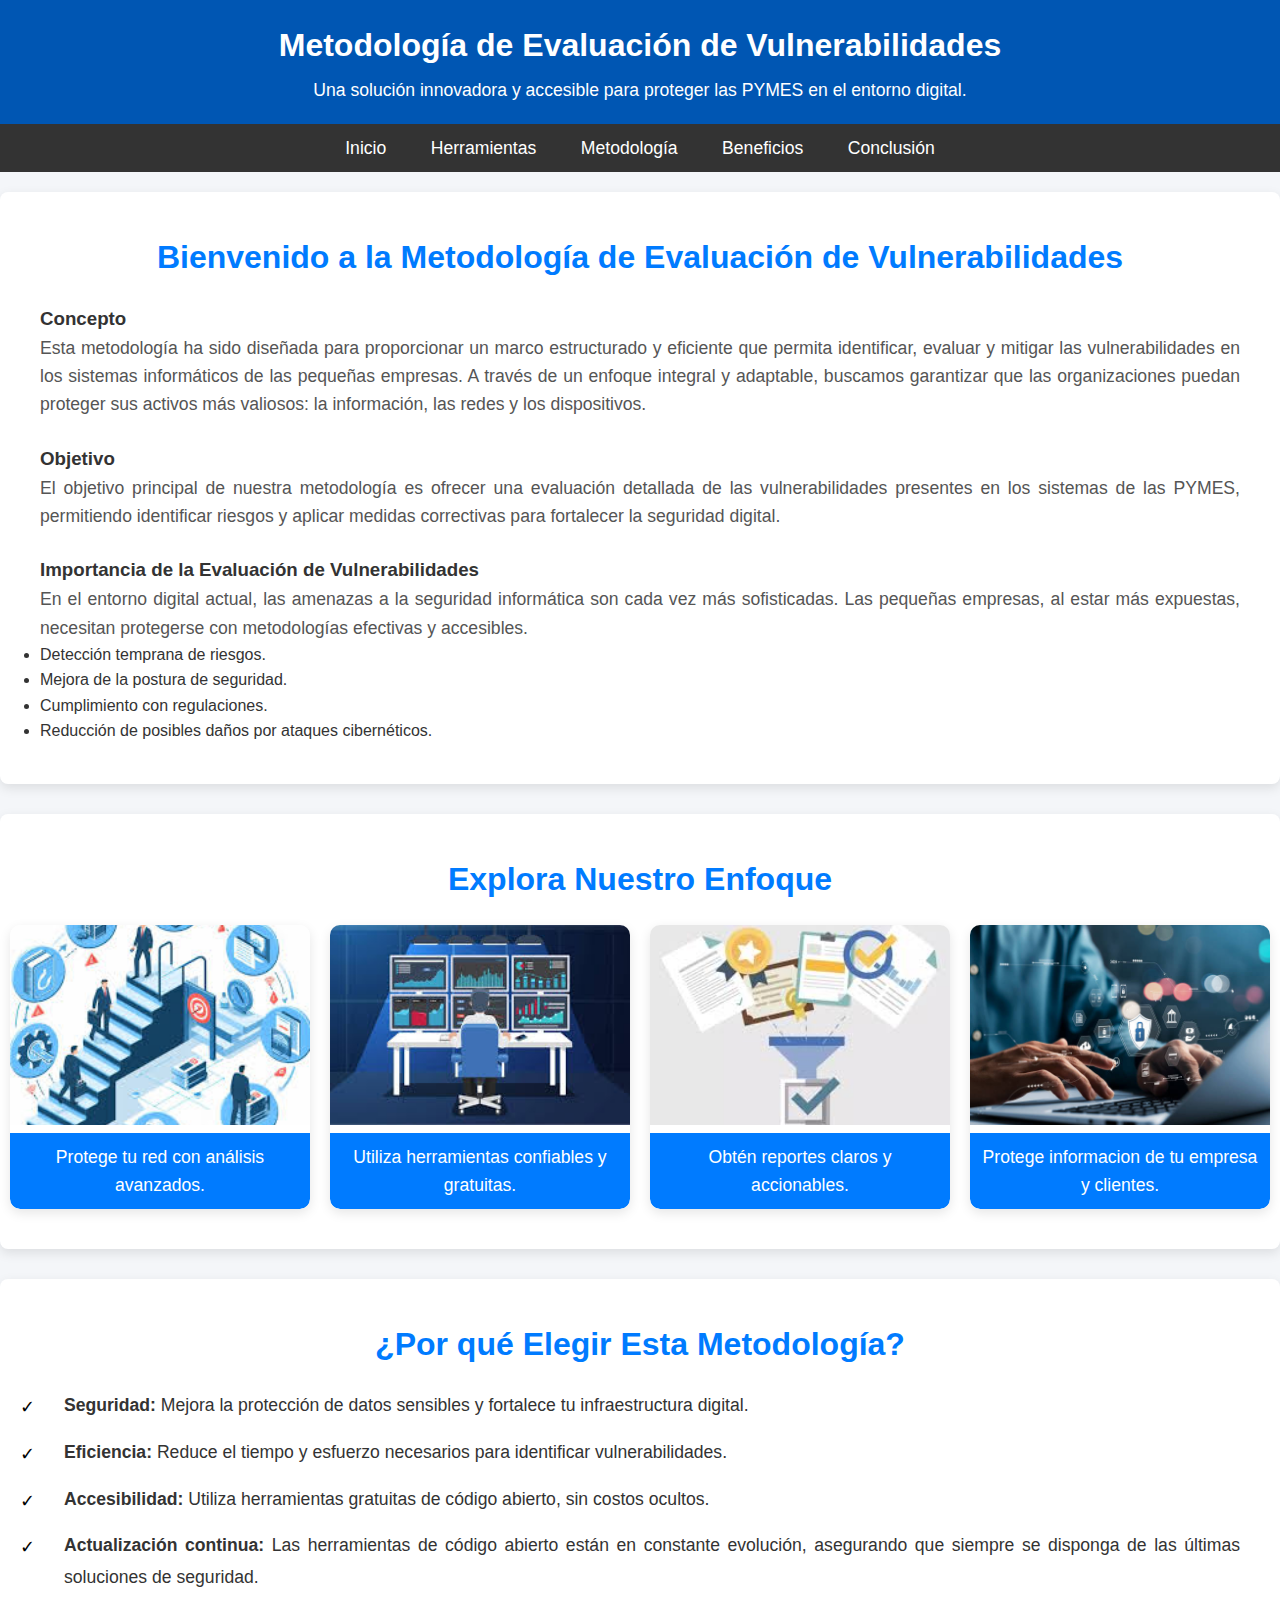
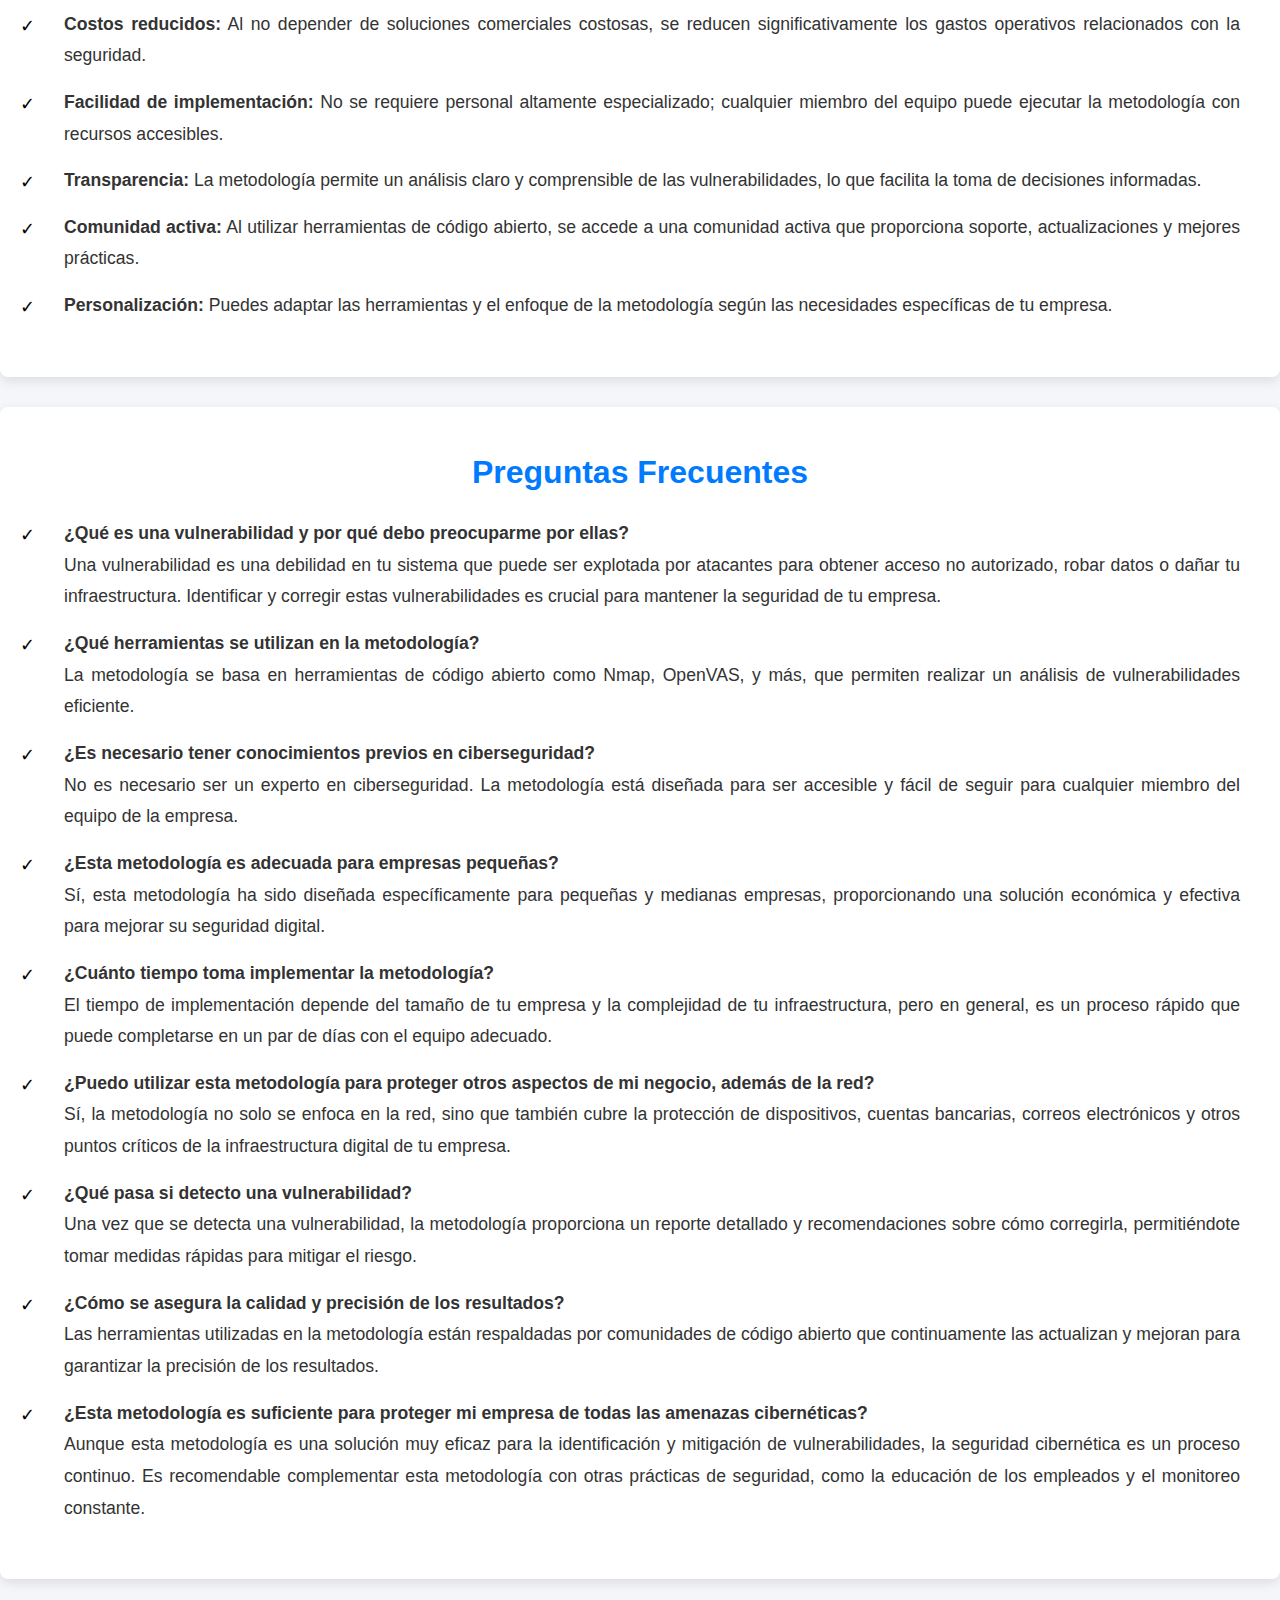
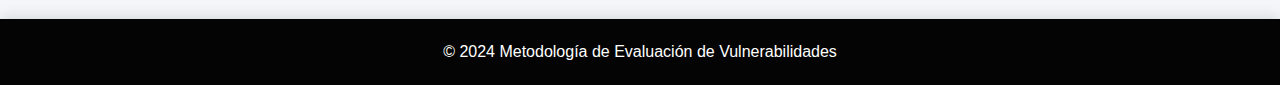
<file: index.html>
<!DOCTYPE html>
<html lang="es">
<head>
    <meta charset="UTF-8">
    <meta name="viewport" content="width=device-width, initial-scale=1.0">
    <meta name="description" content="Metodología profesional para la evaluación de vulnerabilidades en PYMES">
    <meta name="keywords" content="ciberseguridad, vulnerabilidades, PYMES, herramientas de código abierto, seguridad informática">
    <title>Inicio - Metodología de Evaluación</title>
    <link rel="stylesheet" href="estilos/indice.css">
</head>
<body>
    <header>
        <div class="container">
            <h1>Metodología de Evaluación de Vulnerabilidades</h1>
            <p>Una solución innovadora y accesible para proteger las PYMES en el entorno digital.</p>
        </div>
    </header>

    <nav>
        <ul>
            <li><a href="index.html">Inicio</a></li>
            <li><a href="herramientas.html">Herramientas</a></li>
            <li><a href="metodologiaa.html">Metodología</a></li>
            <li><a href="beneficios.html">Beneficios</a></li>
            <li><a href="conclusion.html">Conclusión</a></li>
        </ul>
    </nav>

    <main>
        <!-- Sección de Bienvenida -->
        <section class="bienvenida">
            <h2>Bienvenido a la Metodología de Evaluación de Vulnerabilidades</h2>

            <h3>Concepto</h3>
            <p>Esta metodología ha sido diseñada para proporcionar un marco estructurado y eficiente que permita identificar, 
            evaluar y mitigar las vulnerabilidades en los sistemas informáticos de las pequeñas empresas. 
            A través de un enfoque integral y adaptable, buscamos garantizar que las organizaciones puedan proteger sus 
            activos más valiosos: la información, las redes y los dispositivos.</p>
            <br>
            <h3>Objetivo</h3>
            <p>El objetivo principal de nuestra metodología es ofrecer una evaluación detallada de las 
            vulnerabilidades presentes en los sistemas de las PYMES, permitiendo identificar riesgos y 
            aplicar medidas correctivas para fortalecer la seguridad digital.</p>
            </div>
            <br>
            <h3>Importancia de la Evaluación de Vulnerabilidades</h3>
            <p>En el entorno digital actual, las amenazas a la seguridad informática son cada vez más sofisticadas. 
            Las pequeñas empresas, al estar más expuestas, necesitan protegerse con metodologías efectivas y accesibles.</p>
                <li>Detección temprana de riesgos.</li>
                <li>Mejora de la postura de seguridad.</li>
                <li>Cumplimiento con regulaciones.</li>
                <li>Reducción de posibles daños por ataques cibernéticos.</li>
            </div>
        </section>

        <!-- Sección de Carrusel de Imágenes -->
        <section class="carrusel">
            <h2>Explora Nuestro Enfoque</h2>
            <div class="slider">
                <div class="slide">
                    <img src="img/evaluacion.jpeg" alt="Evaluación de Seguridad">
                    <p>Protege tu red con análisis avanzados.</p>
                </div>
                <div class="slide">
                    <img src="img/herramientas.jpeg" alt="Herramientas de Código Abierto">
                    <p>Utiliza herramientas confiables y gratuitas.</p>
                </div>
                <div class="slide">
                    <img src="img/resultados.jpeg" alt="Resultados Detallados">
                    <p>Obtén reportes claros y accionables.</p>
                </div>
                <div class="slide">
                    <img src="img/cifrado.jpeg" alt="Resultados Detallados">
                    <p>Protege informacion de tu empresa y clientes.</p>
                </div>
            </div>
        </section>

        <!-- Sección de Ventajas -->
        <section class="ventajas">
            <h2>¿Por qué Elegir Esta Metodología?</h2>
            <ul>
                <li><strong>Seguridad:</strong> Mejora la protección de datos sensibles y fortalece tu infraestructura digital.</li>
                <li><strong>Eficiencia:</strong> Reduce el tiempo y esfuerzo necesarios para identificar vulnerabilidades.</li>
                <li><strong>Accesibilidad:</strong> Utiliza herramientas gratuitas de código abierto, sin costos ocultos.</li>
                <li><strong>Actualización continua:</strong> Las herramientas de código abierto están en constante evolución, asegurando que siempre se disponga de las últimas soluciones de seguridad.</li>
                <li><strong>Costos reducidos:</strong> Al no depender de soluciones comerciales costosas, se reducen significativamente los gastos operativos relacionados con la seguridad.</li>
                <li><strong>Facilidad de implementación:</strong> No se requiere personal altamente especializado; cualquier miembro del equipo puede ejecutar la metodología con recursos accesibles.</li>
                <li><strong>Transparencia:</strong> La metodología permite un análisis claro y comprensible de las vulnerabilidades, lo que facilita la toma de decisiones informadas.</li>
                <li><strong>Comunidad activa:</strong> Al utilizar herramientas de código abierto, se accede a una comunidad activa que proporciona soporte, actualizaciones y mejores prácticas.</li>
                <li><strong>Personalización:</strong> Puedes adaptar las herramientas y el enfoque de la metodología según las necesidades específicas de tu empresa.</li>
            </ul>
        </section>

        <!-- Sección de Preguntas Frecuentes (FAQ) -->
        <section class="faq">
            <h2>Preguntas Frecuentes</h2>
            <ul>
                <li><strong>¿Qué es una vulnerabilidad y por qué debo preocuparme por ellas?</strong> <br>
                    Una vulnerabilidad es una debilidad en tu sistema que puede ser explotada por atacantes para obtener acceso no autorizado, robar datos o dañar tu infraestructura. Identificar y corregir estas vulnerabilidades es crucial para mantener la seguridad de tu empresa.                
                <li><strong>¿Qué herramientas se utilizan en la metodología?</strong> <br>
                    La metodología se basa en herramientas de código abierto como Nmap, OpenVAS, y más, que permiten realizar un análisis de vulnerabilidades eficiente.                
                <li><strong>¿Es necesario tener conocimientos previos en ciberseguridad?</strong> <br>
                    No es necesario ser un experto en ciberseguridad. La metodología está diseñada para ser accesible y fácil de seguir para cualquier miembro del equipo de la empresa.               
                <li><strong>¿Esta metodología es adecuada para empresas pequeñas?</strong> <br>
                    Sí, esta metodología ha sido diseñada específicamente para pequeñas y medianas empresas, proporcionando una solución económica y efectiva para mejorar su seguridad digital.                
                <li><strong>¿Cuánto tiempo toma implementar la metodología?</strong> <br>
                    El tiempo de implementación depende del tamaño de tu empresa y la complejidad de tu infraestructura, pero en general, es un proceso rápido que puede completarse en un par de días con el equipo adecuado.
                <li><strong>¿Puedo utilizar esta metodología para proteger otros aspectos de mi negocio, además de la red?</strong> <br>
                    Sí, la metodología no solo se enfoca en la red, sino que también cubre la protección de dispositivos, cuentas bancarias, correos electrónicos y otros puntos críticos de la infraestructura digital de tu empresa.              
                <li><strong>¿Qué pasa si detecto una vulnerabilidad?</strong> <br>
                    Una vez que se detecta una vulnerabilidad, la metodología proporciona un reporte detallado y recomendaciones sobre cómo corregirla, permitiéndote tomar medidas rápidas para mitigar el riesgo.                
                <li><strong>¿Cómo se asegura la calidad y precisión de los resultados?</strong> <br>
                    Las herramientas utilizadas en la metodología están respaldadas por comunidades de código abierto que continuamente las actualizan y mejoran para garantizar la precisión de los resultados.   
                <li><strong>¿Esta metodología es suficiente para proteger mi empresa de todas las amenazas cibernéticas?</strong> <br>
                    Aunque esta metodología es una solución muy eficaz para la identificación y mitigación de vulnerabilidades, la seguridad cibernética es un proceso continuo. Es recomendable complementar esta metodología con otras prácticas de seguridad, como la educación de los empleados y el monitoreo constante.            
            </ul>
        </section>

        <!-- Sección de footer -->
    <footer>
        <p>&copy; 2024 Metodología de Evaluación de Vulnerabilidades</p>
    </footer>
</body>
</html>
</file>
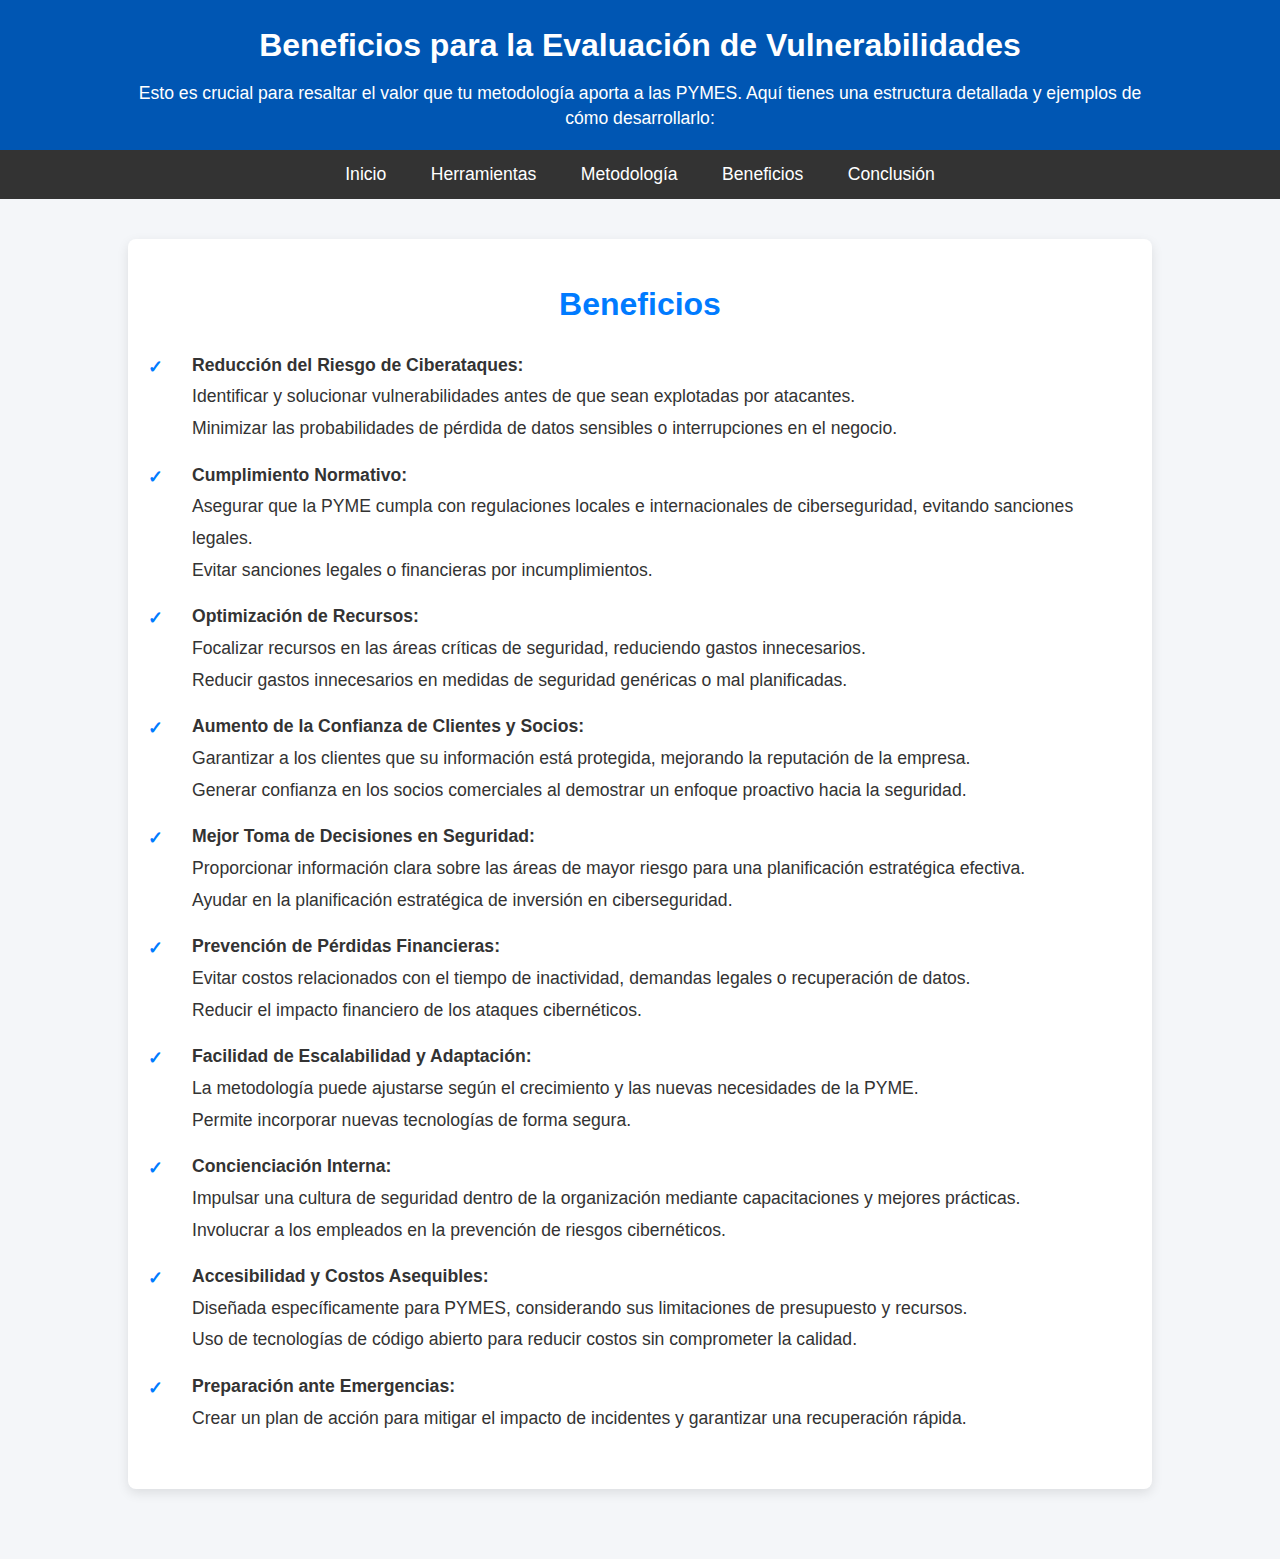
<file: beneficios.html>
<!DOCTYPE html>
<html lang="es">
<head>
    <meta charset="UTF-8">
    <meta name="viewport" content="width=device-width, initial-scale=1.0">
    <title>Metodología - Evaluación de Vulnerabilidades</title>
    <link rel="stylesheet" href="estilos/beneficios.css">
</head>
<body id="metodologia-page">
    <header>
        <div class="container">
            <h1>Beneficios para la Evaluación de Vulnerabilidades</h1>
            <p>Esto es crucial para resaltar el valor que tu metodología aporta a las PYMES. 
                Aquí tienes una estructura detallada y ejemplos de cómo desarrollarlo:</p>
        </div>
    </header>

    <nav>
        <ul>
            <li><a href="index.html">Inicio</a></li>
            <li><a href="herramientas.html">Herramientas</a></li>
            <li><a href="metodologiaa.html">Metodología</a></li>
            <li><a href="beneficios.html">Beneficios</a></li>
            <li><a href="conclusion.html">Conclusión</a></li>
        </ul>
    </nav>

    <main>
        <!-- Sección de Beneficios -->
        <div class="benefits">
        <section id="benefits">
            <h2>Beneficios</h2>
            <ul>
              <li>
                <strong>Reducción del Riesgo de Ciberataques:</strong> <br>
                Identificar y solucionar vulnerabilidades antes de que sean explotadas por atacantes. <br>
                Minimizar las probabilidades de pérdida de datos sensibles o interrupciones en el negocio.
              </li>
              <li>
                <strong>Cumplimiento Normativo:</strong> <br>
                Asegurar que la PYME cumpla con regulaciones locales e internacionales de ciberseguridad, evitando sanciones legales. <br>
                Evitar sanciones legales o financieras por incumplimientos.
              </li>
              <li>
                <strong>Optimización de Recursos:</strong> <br>
                Focalizar recursos en las áreas críticas de seguridad, reduciendo gastos innecesarios. <br>
                Reducir gastos innecesarios en medidas de seguridad genéricas o mal planificadas.
              </li>
              <li>
                <strong>Aumento de la Confianza de Clientes y Socios:</strong> <br>
                Garantizar a los clientes que su información está protegida, mejorando la reputación de la empresa. <br>
                Generar confianza en los socios comerciales al demostrar un enfoque proactivo hacia la seguridad.
              </li>
              <li>
                <strong>Mejor Toma de Decisiones en Seguridad:</strong> <br>
                Proporcionar información clara sobre las áreas de mayor riesgo para una planificación estratégica efectiva. <br>
                Ayudar en la planificación estratégica de inversión en ciberseguridad.
              </li>
              <li>
                <strong>Prevención de Pérdidas Financieras:</strong> <br>
                Evitar costos relacionados con el tiempo de inactividad, demandas legales o recuperación de datos. <br>
                Reducir el impacto financiero de los ataques cibernéticos.
              </li>
              <li>
                <strong>Facilidad de Escalabilidad y Adaptación:</strong> <br>
                La metodología puede ajustarse según el crecimiento y las nuevas necesidades de la PYME. <br>
                Permite incorporar nuevas tecnologías de forma segura.
              </li>
              <li>
                <strong>Concienciación Interna:</strong> <br>
                Impulsar una cultura de seguridad dentro de la organización mediante capacitaciones y mejores prácticas. <br>
                Involucrar a los empleados en la prevención de riesgos cibernéticos.
              </li>
              <li>
                <strong>Accesibilidad y Costos Asequibles:</strong> <br>
                Diseñada específicamente para PYMES, considerando sus limitaciones de presupuesto y recursos. <br>
                Uso de tecnologías de código abierto para reducir costos sin comprometer la calidad.
              </li>
              <li>
                <strong>Preparación ante Emergencias:</strong> <br>
                Crear un plan de acción para mitigar el impacto de incidentes y garantizar una recuperación rápida.
              </li>
            </ul>
          </section>
        </div>
    </main>
</body>
</html>
</file>
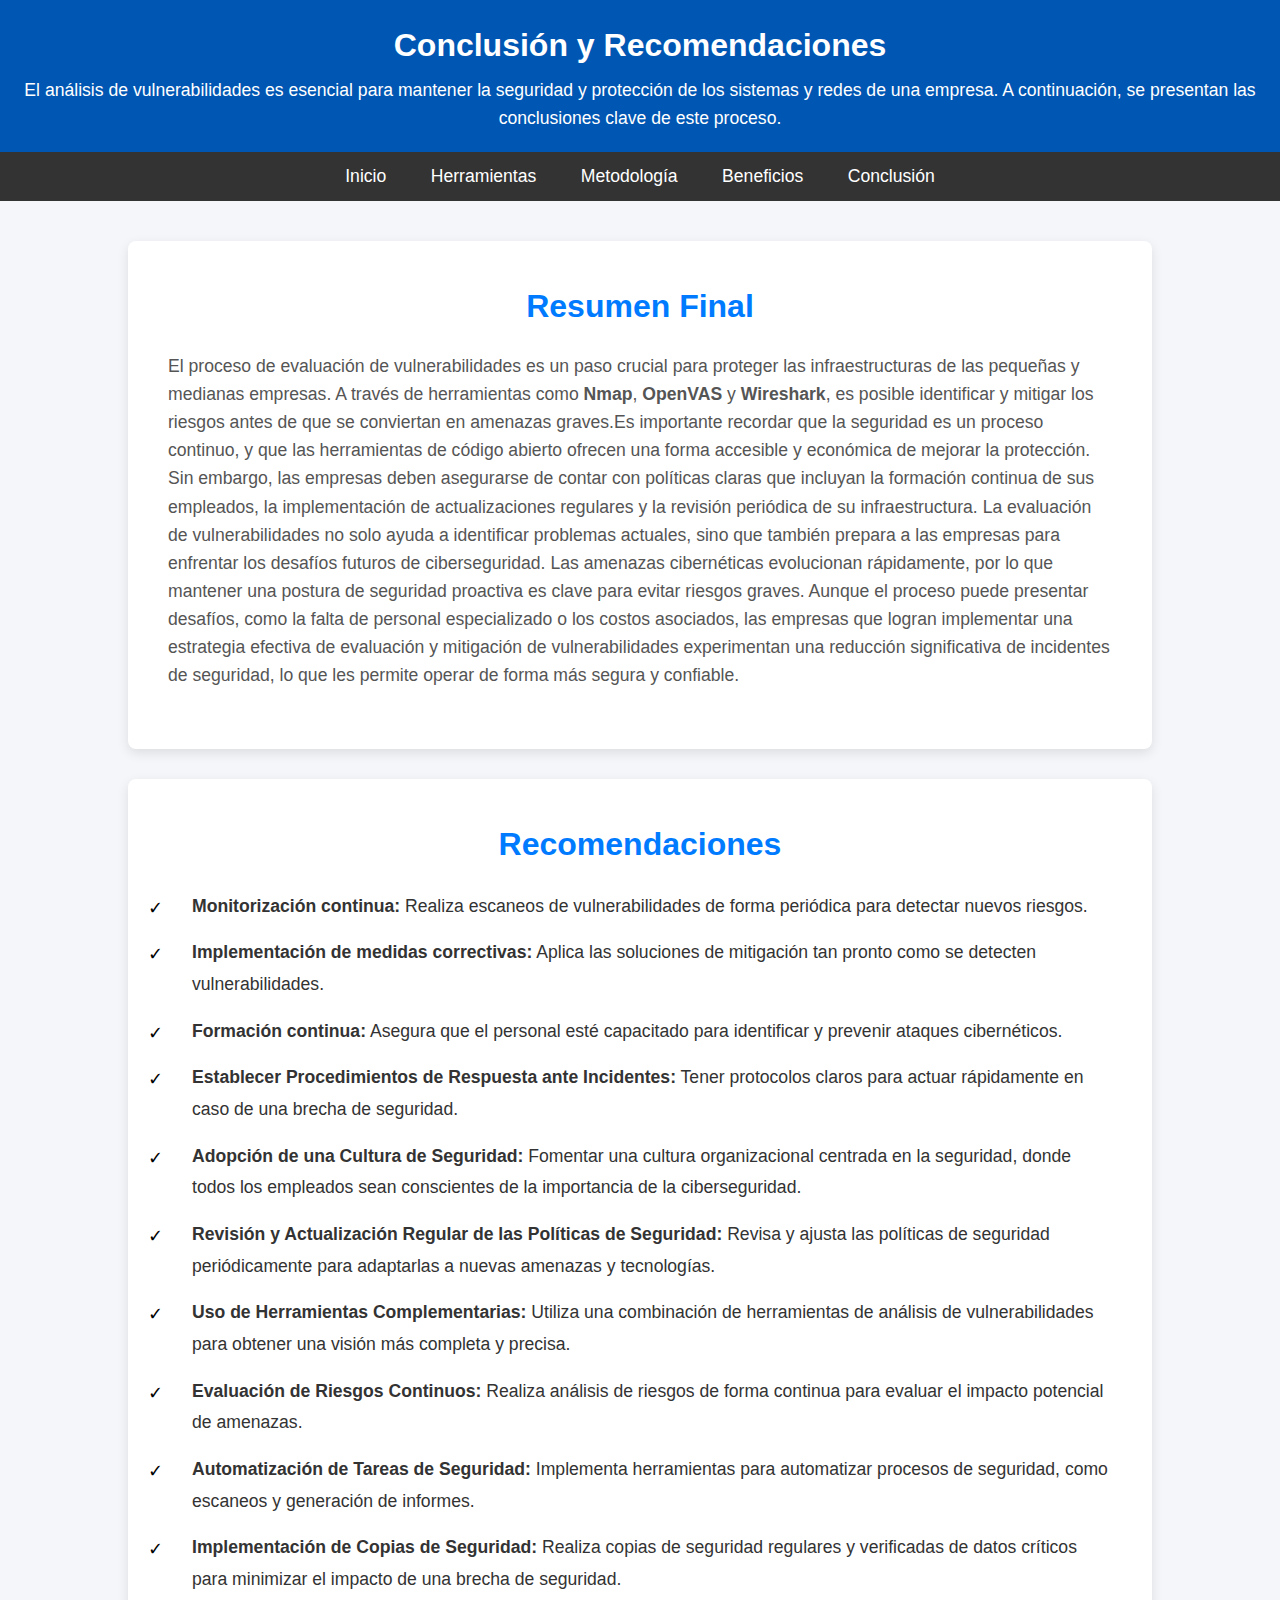
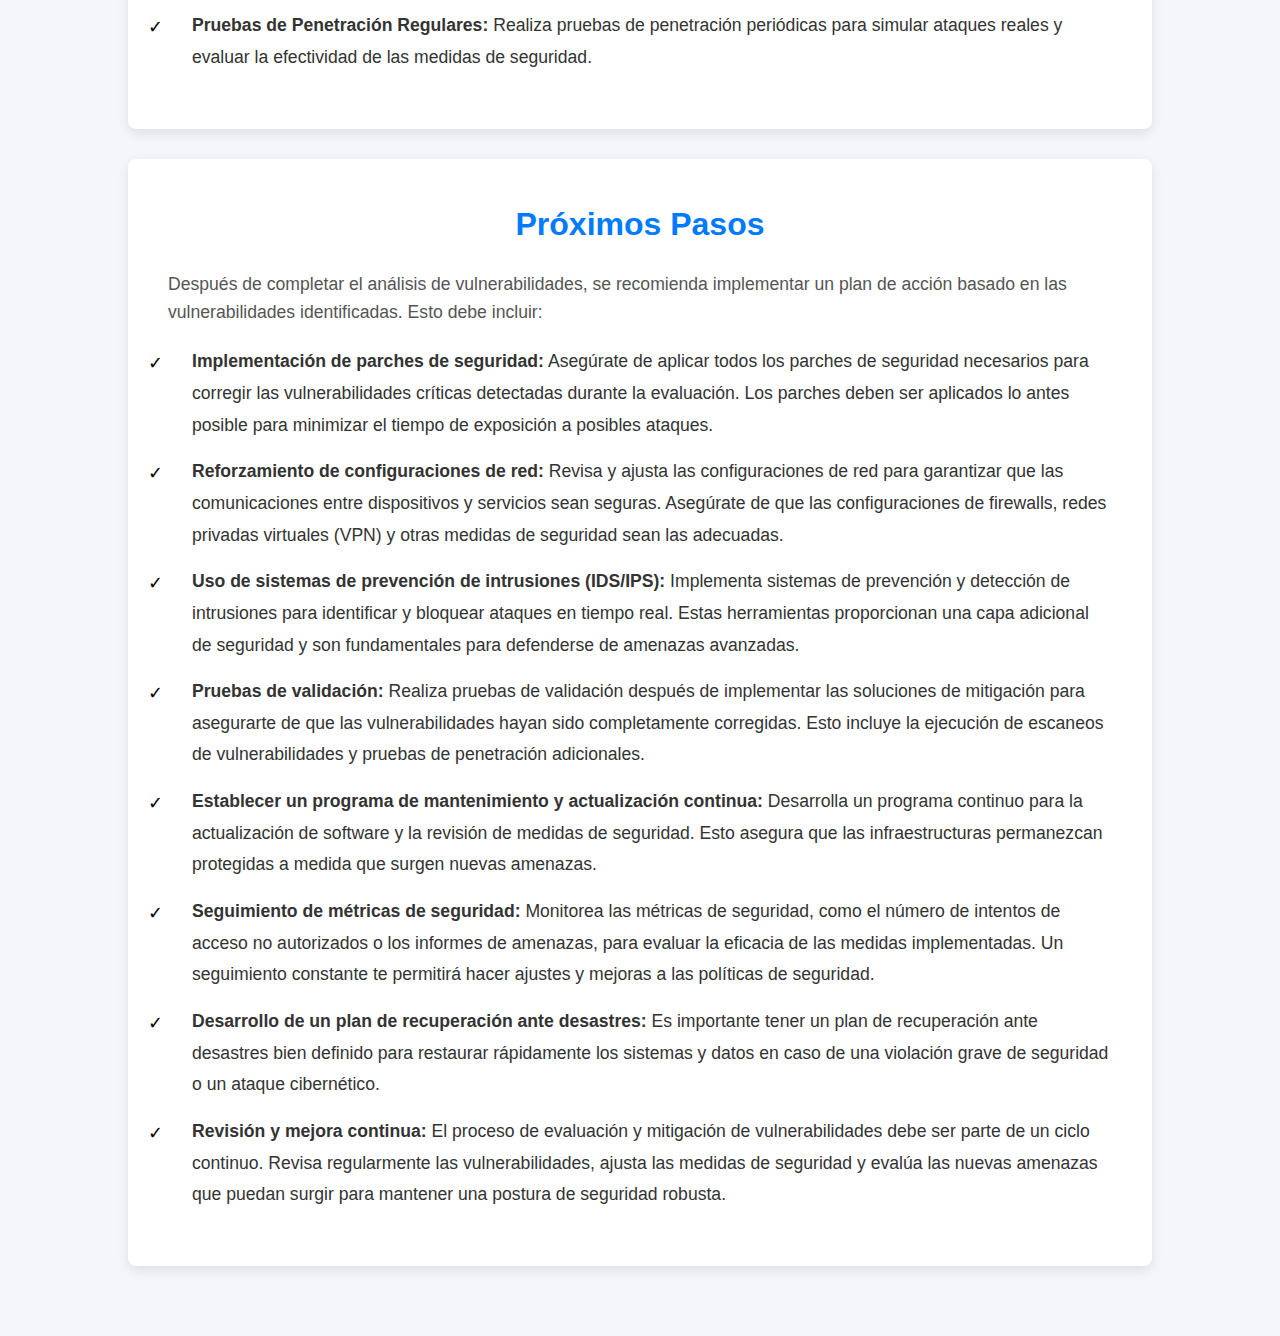
<file: conclusion.html>
<!DOCTYPE html>
<html lang="es">
<head>
    <meta charset="UTF-8">
    <meta name="viewport" content="width=device-width, initial-scale=1.0">
    <title>Conclusión - Evaluación de Vulnerabilidades</title>
    <link rel="stylesheet" href="estilos/conclusion.css">
</head>
<body id="conclusion-page">
    <header>
        <div class="container">
            <h1>Conclusión y Recomendaciones</h1>
            <p>El análisis de vulnerabilidades es esencial para mantener la seguridad y protección de los sistemas y redes de una empresa. A continuación, se presentan las conclusiones clave de este proceso.</p>
        </div>
    </header>

    <nav>
        <ul>
            <li><a href="index.html">Inicio</a></li>
            <li><a href="herramientas.html">Herramientas</a></li>
            <li><a href="metodologiaa.html">Metodología</a></li>
            <li><a href="beneficios.html">Beneficios</a></li>
            <li><a href="conclusion.html">Conclusión</a></li>
        </ul>
    </nav>

    <main>
        <!-- Sección de Conclusión -->
        <section class="conclusion">
            <h2>Resumen Final</h2>
            <p>El proceso de evaluación de vulnerabilidades es un paso crucial para proteger las infraestructuras de
            las pequeñas y medianas empresas. A través de herramientas como <strong>Nmap</strong>, 
            <strong>OpenVAS</strong> y <strong>Wireshark</strong>, es posible identificar y mitigar los riesgos antes 
            de que se conviertan en amenazas graves.Es importante recordar que la seguridad es un proceso continuo,
            y que las herramientas de código abierto ofrecen una forma accesible y económica de mejorar la protección. 
            Sin embargo, las empresas deben asegurarse de contar con políticas claras que incluyan la formación continua 
            de sus empleados, la implementación de actualizaciones regulares y la revisión periódica de su infraestructura.
            La evaluación de vulnerabilidades no solo ayuda a identificar problemas actuales, sino que también prepara
            a las empresas para enfrentar los desafíos futuros de ciberseguridad. Las amenazas cibernéticas evolucionan 
            rápidamente, por lo que mantener una postura de seguridad proactiva es clave para evitar riesgos graves.
            Aunque el proceso puede presentar desafíos, como la falta de personal especializado o los costos asociados, 
            las empresas que logran implementar una estrategia efectiva de evaluación y mitigación de vulnerabilidades 
            experimentan una reducción significativa de incidentes de seguridad, lo que les permite operar de forma más 
            segura y confiable.</p>
        </section>
    
        <!-- Sección de Recomendaciones -->
        <section class="recomendaciones">
            <h2>Recomendaciones</h2>
            <ul>
                <li><strong>Monitorización continua:</strong> Realiza escaneos de vulnerabilidades de forma periódica para detectar nuevos riesgos.</li>
                <li><strong>Implementación de medidas correctivas:</strong> Aplica las soluciones de mitigación tan pronto como se detecten vulnerabilidades.</li>
                <li><strong>Formación continua:</strong> Asegura que el personal esté capacitado para identificar y prevenir ataques cibernéticos.</li>
                <li><strong>Establecer Procedimientos de Respuesta ante Incidentes:</strong> Tener protocolos claros para actuar rápidamente en caso de una brecha de seguridad.</li>
                <li><strong>Adopción de una Cultura de Seguridad:</strong> Fomentar una cultura organizacional centrada en la seguridad, donde todos los empleados sean conscientes de la importancia de la ciberseguridad.</li>
                <li><strong>Revisión y Actualización Regular de las Políticas de Seguridad:</strong> Revisa y ajusta las políticas de seguridad periódicamente para adaptarlas a nuevas amenazas y tecnologías.</li>
                <li><strong>Uso de Herramientas Complementarias:</strong> Utiliza una combinación de herramientas de análisis de vulnerabilidades para obtener una visión más completa y precisa.</li>
                <li><strong>Evaluación de Riesgos Continuos:</strong> Realiza análisis de riesgos de forma continua para evaluar el impacto potencial de amenazas.</li>
                <li><strong>Automatización de Tareas de Seguridad:</strong> Implementa herramientas para automatizar procesos de seguridad, como escaneos y generación de informes.</li>
                <li><strong>Implementación de Copias de Seguridad:</strong> Realiza copias de seguridad regulares y verificadas de datos críticos para minimizar el impacto de una brecha de seguridad.</li>
                <li><strong>Pruebas de Penetración Regulares:</strong> Realiza pruebas de penetración periódicas para simular ataques reales y evaluar la efectividad de las medidas de seguridad.</li>
            </ul>
        </section>
    
        <!-- Sección de Próximos Pasos -->
        <section class="proximos-pasos">
            <h2>Próximos Pasos</h2>
            <p>Después de completar el análisis de vulnerabilidades, se recomienda implementar un plan de acción basado en las vulnerabilidades identificadas. Esto debe incluir:</p>
            <ul>
                <li><strong>Implementación de parches de seguridad:</strong> Asegúrate de aplicar todos los parches de seguridad necesarios para corregir las vulnerabilidades críticas detectadas durante la evaluación. Los parches deben ser aplicados lo antes posible para minimizar el tiempo de exposición a posibles ataques.</li>
                <li><strong>Reforzamiento de configuraciones de red:</strong> Revisa y ajusta las configuraciones de red para garantizar que las comunicaciones entre dispositivos y servicios sean seguras. Asegúrate de que las configuraciones de firewalls, redes privadas virtuales (VPN) y otras medidas de seguridad sean las adecuadas.</li>
                <li><strong>Uso de sistemas de prevención de intrusiones (IDS/IPS):</strong> Implementa sistemas de prevención y detección de intrusiones para identificar y bloquear ataques en tiempo real. Estas herramientas proporcionan una capa adicional de seguridad y son fundamentales para defenderse de amenazas avanzadas.</li>
                <li><strong>Pruebas de validación:</strong> Realiza pruebas de validación después de implementar las soluciones de mitigación para asegurarte de que las vulnerabilidades hayan sido completamente corregidas. Esto incluye la ejecución de escaneos de vulnerabilidades y pruebas de penetración adicionales.</li>
                <li><strong>Establecer un programa de mantenimiento y actualización continua:</strong> Desarrolla un programa continuo para la actualización de software y la revisión de medidas de seguridad. Esto asegura que las infraestructuras permanezcan protegidas a medida que surgen nuevas amenazas.</li>
                <li><strong>Seguimiento de métricas de seguridad:</strong> Monitorea las métricas de seguridad, como el número de intentos de acceso no autorizados o los informes de amenazas, para evaluar la eficacia de las medidas implementadas. Un seguimiento constante te permitirá hacer ajustes y mejoras a las políticas de seguridad.</li>
                <li><strong>Desarrollo de un plan de recuperación ante desastres:</strong> Es importante tener un plan de recuperación ante desastres bien definido para restaurar rápidamente los sistemas y datos en caso de una violación grave de seguridad o un ataque cibernético.</li>
                <li><strong>Revisión y mejora continua:</strong> El proceso de evaluación y mitigación de vulnerabilidades debe ser parte de un ciclo continuo. Revisa regularmente las vulnerabilidades, ajusta las medidas de seguridad y evalúa las nuevas amenazas que puedan surgir para mantener una postura de seguridad robusta.</li>
            </ul>
        </section>
        
    </main>
</body>
</html>
</file>
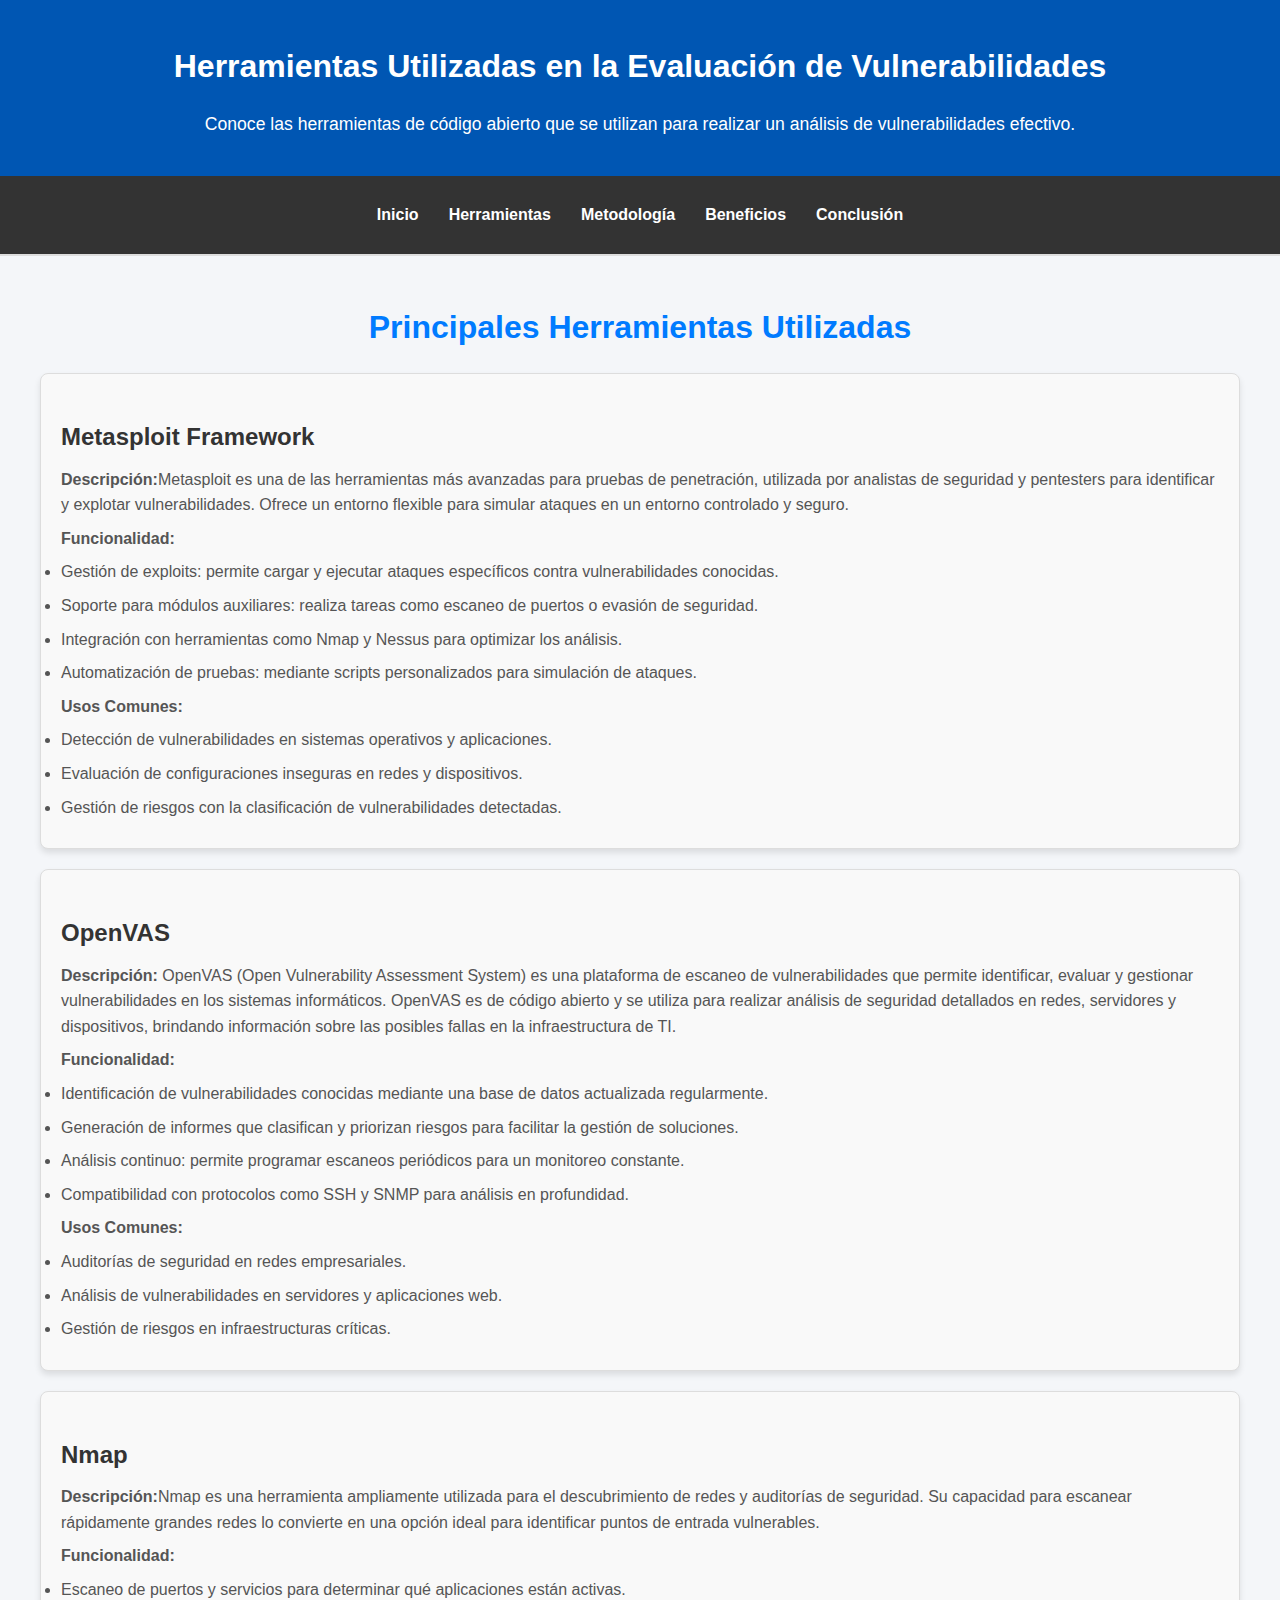
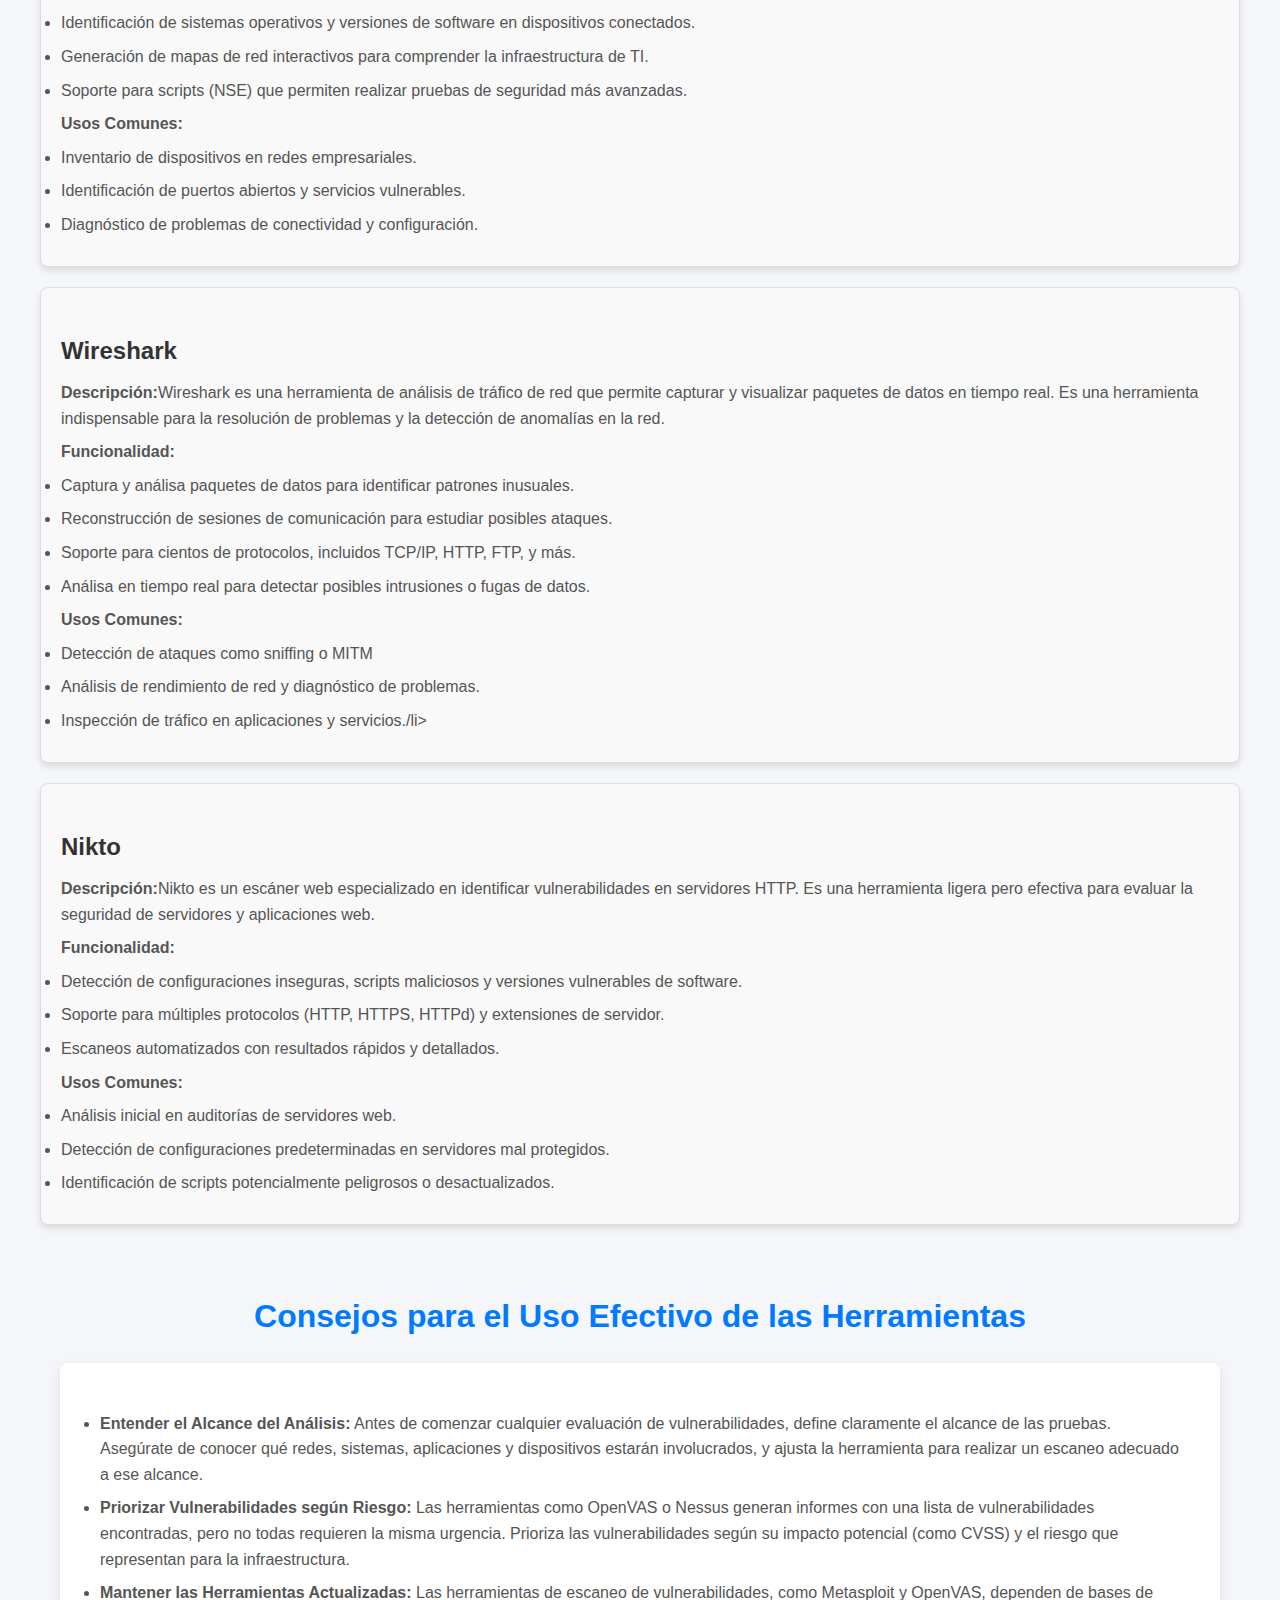
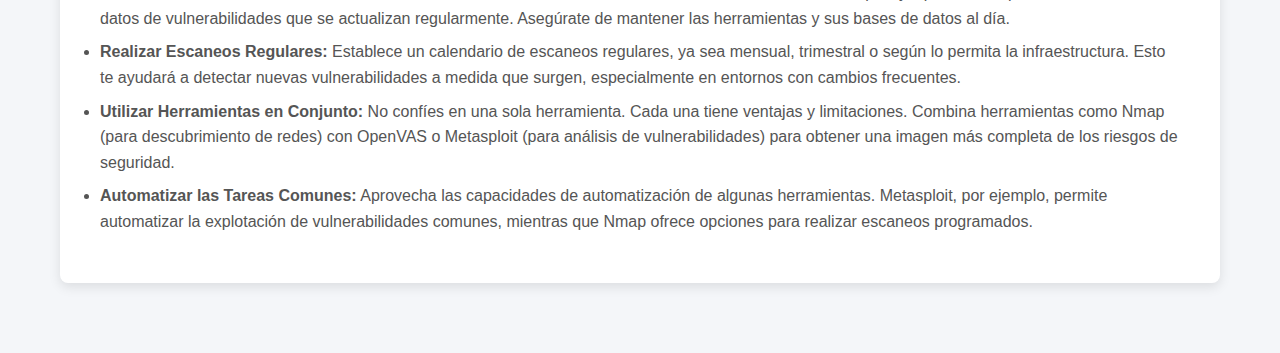
<file: herramientas.html>
<!DOCTYPE html>
<html lang="es">
<head>
    <meta charset="UTF-8">
    <meta name="viewport" content="width=device-width, initial-scale=1.0">
    <title>Herramientas - Evaluación de Vulnerabilidades</title>
    <link rel="stylesheet" href="estilos/herramientas.css">
</head>
<body id="herramientas-page">
    <header class="header">
        <div class="container">
            <h1>Herramientas Utilizadas en la Evaluación de Vulnerabilidades</h1>
            <p>Conoce las herramientas de código abierto que se utilizan para realizar un análisis de vulnerabilidades efectivo.</p>
        </div>
    </header>

    <nav class="nav">
        <ul class="nav-list">
            <li><a href="index.html">Inicio</a></li>
            <li><a href="herramientas.html">Herramientas</a></li>
            <li><a href="metodologiaa.html">Metodología</a></li>
            <li><a href="beneficios.html">Beneficios</a></li>
            <li><a href="conclusion.html">Conclusión</a></li>
        </ul>
    </nav>

    <main class="main">
        <!-- Sección de Herramientas -->
        <section class="section herramientas">
            <h2 class="section-title">Principales Herramientas Utilizadas</h2>

            <!-- Herramienta Metasploit Framework -->
            <div class="tool">
                <h3 class="tool-title">Metasploit Framework</h3>
                <p><strong>Descripción:</strong>Metasploit es una de las herramientas más avanzadas para pruebas de penetración, utilizada por analistas de seguridad y pentesters para identificar y explotar vulnerabilidades. Ofrece un entorno flexible para simular ataques en un entorno controlado y seguro.</p>
                <p><strong>Funcionalidad:</strong></p>
                <li>Gestión de exploits: permite cargar y ejecutar ataques específicos contra vulnerabilidades conocidas.</li>
                <li>Soporte para módulos auxiliares: realiza tareas como escaneo de puertos o evasión de seguridad.</li>
                <li>Integración con herramientas como Nmap y Nessus para optimizar los análisis.</li>
                <li>Automatización de pruebas: mediante scripts personalizados para simulación de ataques.</li>                
                <p><strong>Usos Comunes:</strong></p>
                    <li>Detección de vulnerabilidades en sistemas operativos y aplicaciones.</li>
                    <li>Evaluación de configuraciones inseguras en redes y dispositivos.</li>
                    <li>Gestión de riesgos con la clasificación de vulnerabilidades detectadas.</li>
            </div>

            <!-- Herramienta OpenVAS -->
            <div class="tool">
                <h3 class="tool-title">OpenVAS</h3>
                <p><strong>Descripción:</strong> OpenVAS (Open Vulnerability Assessment System) es una plataforma de escaneo de vulnerabilidades que permite identificar, evaluar y gestionar vulnerabilidades en los sistemas informáticos. OpenVAS es de código abierto y se utiliza para realizar análisis de seguridad detallados en redes, servidores y dispositivos, brindando información sobre las posibles fallas en la infraestructura de TI.</p>
                <p><strong>Funcionalidad:</strong></p>
                    <li>Identificación de vulnerabilidades conocidas mediante una base de datos actualizada regularmente.</li>
                    <li>Generación de informes que clasifican y priorizan riesgos para facilitar la gestión de soluciones.</li>
                    <li>Análisis continuo: permite programar escaneos periódicos para un monitoreo constante.</li>
                    <li>Compatibilidad con protocolos como SSH y SNMP para análisis en profundidad.</li>
                <p><strong>Usos Comunes:</strong></p>
                    <li>Auditorías de seguridad en redes empresariales.</li>
                    <li>Análisis de vulnerabilidades en servidores y aplicaciones web.</li>
                    <li>Gestión de riesgos en infraestructuras críticas.</li>
            </div>

            <!-- Herramienta Nmap -->
            <div class="tool">
                <h3 class="tool-title">Nmap</h3>
                <p><strong>Descripción:</strong>Nmap es una herramienta ampliamente utilizada para el descubrimiento de redes y auditorías de seguridad. Su capacidad para escanear rápidamente grandes redes lo convierte en una opción ideal para identificar puntos de entrada vulnerables.</p>
                <p><strong>Funcionalidad:</strong></p>
                    <li>Escaneo de puertos y servicios para determinar qué aplicaciones están activas.</li>
                    <li>Identificación de sistemas operativos y versiones de software en dispositivos conectados.</li>
                    <li>Generación de mapas de red interactivos para comprender la infraestructura de TI.</li>
                    <li>Soporte para scripts (NSE) que permiten realizar pruebas de seguridad más avanzadas.</li>
                <p><strong>Usos Comunes:</strong></p>
                    <li>Inventario de dispositivos en redes empresariales.</li>
                    <li>Identificación de puertos abiertos y servicios vulnerables.</li>
                    <li>Diagnóstico de problemas de conectividad y configuración.</li>
            </div>

            <!-- Herramienta Wireshark -->
            <div class="tool">
                <h3 class="tool-title">Wireshark</h3>
                <p><strong>Descripción:</strong>Wireshark es una herramienta de análisis de tráfico de red que permite capturar y visualizar paquetes de datos en tiempo real. Es una herramienta indispensable para la resolución de problemas y la detección de anomalías en la red.</p>
                <p><strong>Funcionalidad:</strong></p>
                    <li>Captura y análisa paquetes de datos para identificar patrones inusuales.</li>
                    <li>Reconstrucción de sesiones de comunicación para estudiar posibles ataques.</li>
                    <li>Soporte para cientos de protocolos, incluidos TCP/IP, HTTP, FTP, y más.</li>
                    <li>Análisa en tiempo real para detectar posibles intrusiones o fugas de datos.</li>
                <p><strong>Usos Comunes:</strong></p>
                    <li>Detección de ataques como sniffing o MITM</li>
                    <li>Análisis de rendimiento de red y diagnóstico de problemas.</li>
                    <li>Inspección de tráfico en aplicaciones y servicios./li>
            </div>

            <!-- Herramienta Nikto -->
            <div class="tool">
                <h3 class="tool-title">Nikto</h3>
                <p><strong>Descripción:</strong>Nikto es un escáner web especializado en identificar vulnerabilidades en servidores HTTP. Es una herramienta ligera pero efectiva para evaluar la seguridad de servidores y aplicaciones web.</p>
                <p><strong>Funcionalidad:</strong></p>
                    <li>Detección de configuraciones inseguras, scripts maliciosos y versiones vulnerables de software.</li>
                    <li>Soporte para múltiples protocolos (HTTP, HTTPS, HTTPd) y extensiones de servidor.</li>
                    <li>Escaneos automatizados con resultados rápidos y detallados.</li>
                <p><strong>Usos Comunes:</strong></p>
                    <li>Análisis inicial en auditorías de servidores web.</li>
                    <li>Detección de configuraciones predeterminadas en servidores mal protegidos.</li>
                    <li>Identificación de scripts potencialmente peligrosos o desactualizados.</li>
            </div>
        </section>
    
        <main class="main">

        <!-- Sección de Herramientas -->
        <section class="section herramienta">
                <h2 class="section-title">Consejos para el Uso Efectivo de las Herramientas</h2>
    

        <!-- Consejos -->

            <div class="tool">
                <li><strong>Entender el Alcance del Análisis:</strong> Antes de comenzar cualquier evaluación de vulnerabilidades, define claramente el alcance de las pruebas. Asegúrate de conocer qué redes, sistemas, aplicaciones y dispositivos estarán involucrados, y ajusta la herramienta para realizar un escaneo adecuado a ese alcance.</li>
                <li><strong>Priorizar Vulnerabilidades según Riesgo:</strong> Las herramientas como OpenVAS o Nessus generan informes con una lista de vulnerabilidades encontradas, pero no todas requieren la misma urgencia. Prioriza las vulnerabilidades según su impacto potencial (como CVSS) y el riesgo que representan para la infraestructura.</li>
                <li><strong>Mantener las Herramientas Actualizadas:</strong> Las herramientas de escaneo de vulnerabilidades, como Metasploit y OpenVAS, dependen de bases de datos de vulnerabilidades que se actualizan regularmente. Asegúrate de mantener las herramientas y sus bases de datos al día.</li>
                <li><strong>Realizar Escaneos Regulares:</strong> Establece un calendario de escaneos regulares, ya sea mensual, trimestral o según lo permita la infraestructura. Esto te ayudará a detectar nuevas vulnerabilidades a medida que surgen, especialmente en entornos con cambios frecuentes.</li>
                <li><strong>Utilizar Herramientas en Conjunto:</strong> No confíes en una sola herramienta. Cada una tiene ventajas y limitaciones. Combina herramientas como Nmap (para descubrimiento de redes) con OpenVAS o Metasploit (para análisis de vulnerabilidades) para obtener una imagen más completa de los riesgos de seguridad.</li>
                <li><strong>Automatizar las Tareas Comunes:</strong> Aprovecha las capacidades de automatización de algunas herramientas. Metasploit, por ejemplo, permite automatizar la explotación de vulnerabilidades comunes, mientras que Nmap ofrece opciones para realizar escaneos programados.</li>
          
        </section>
    </main>
</body>
</html>
</file>
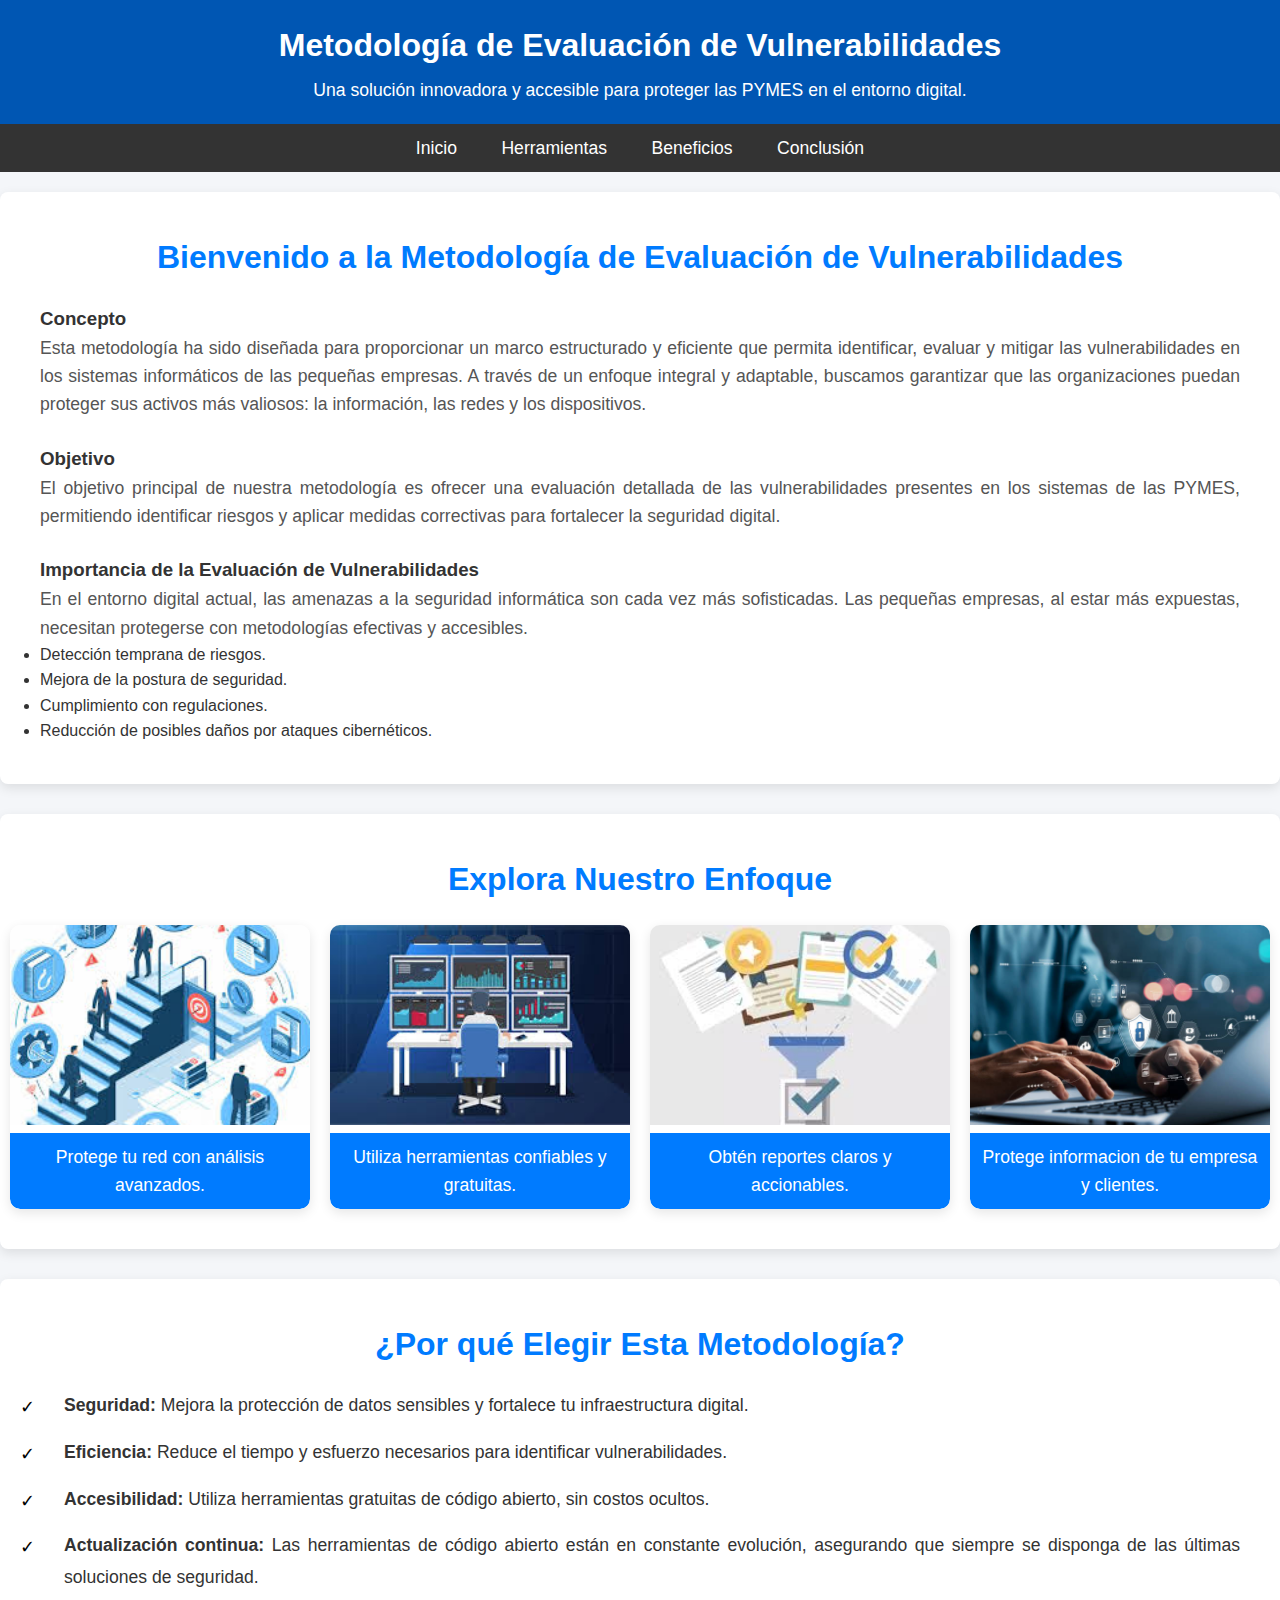
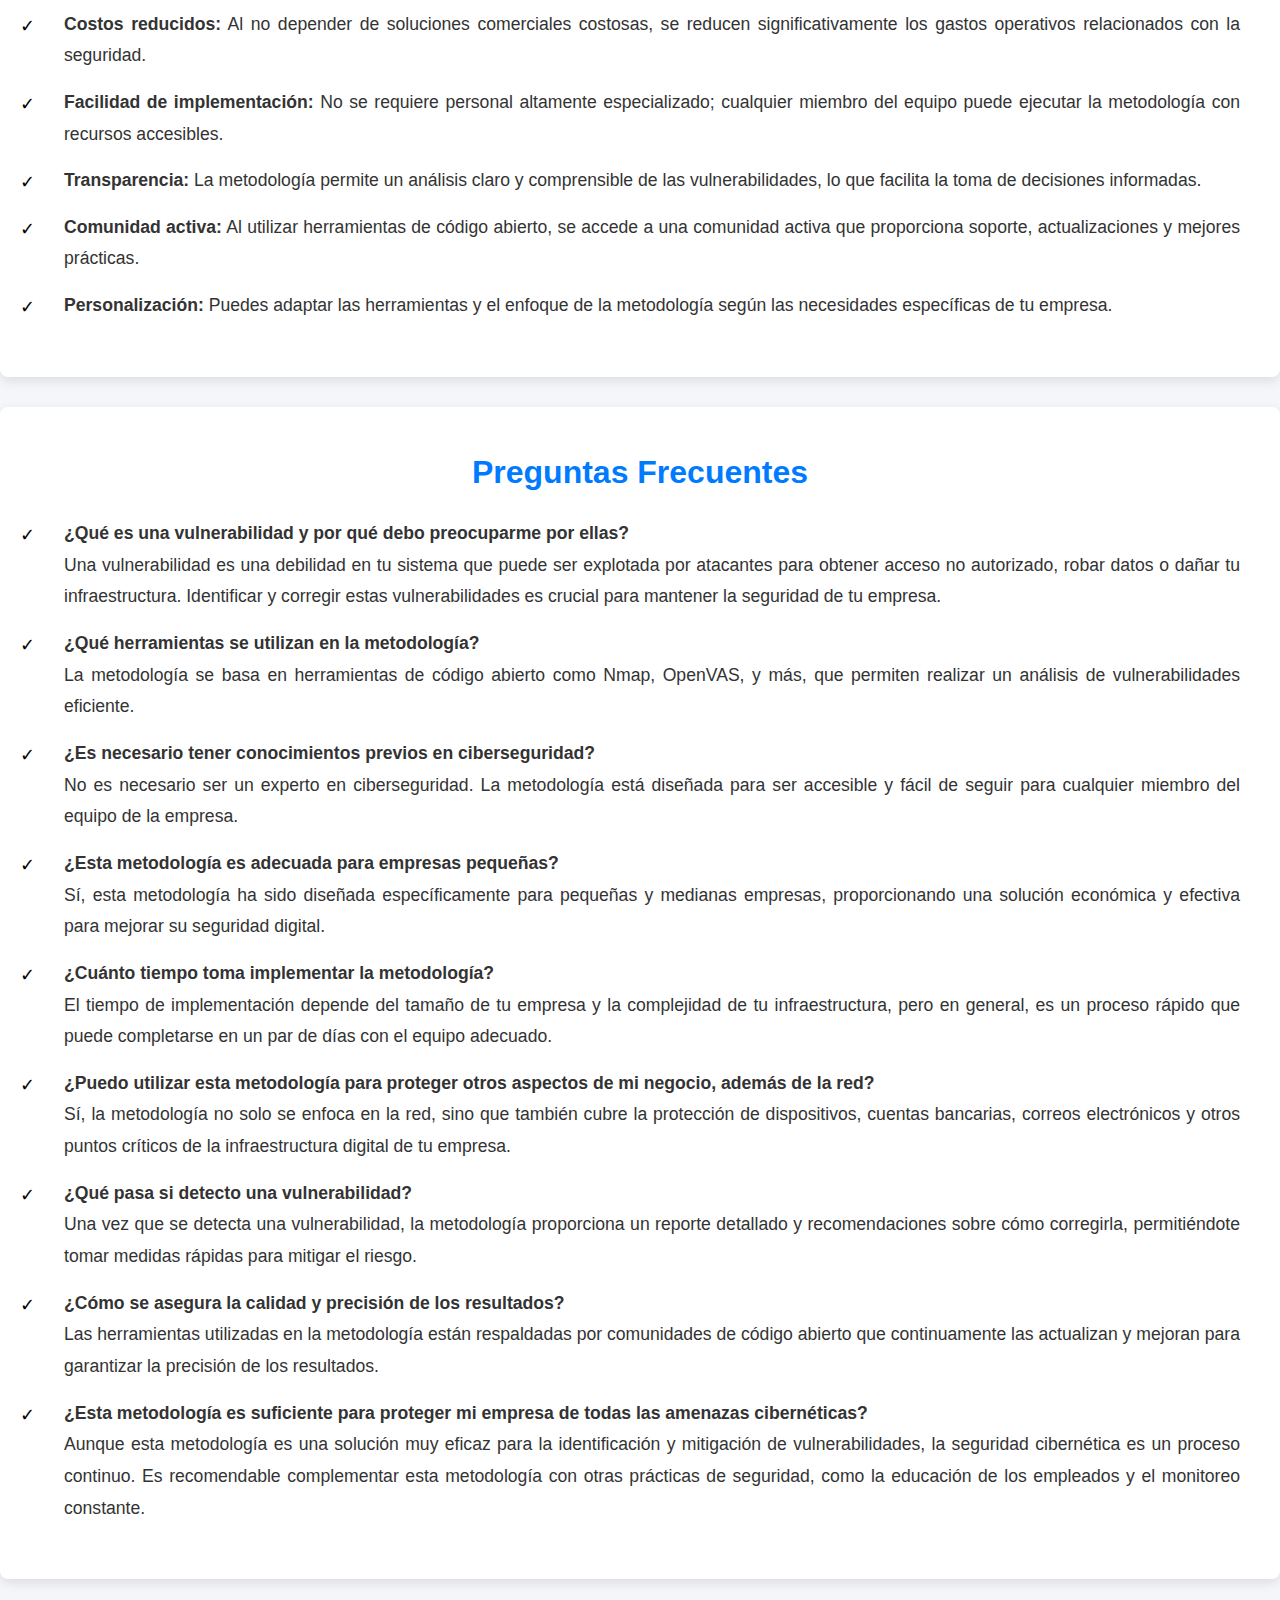
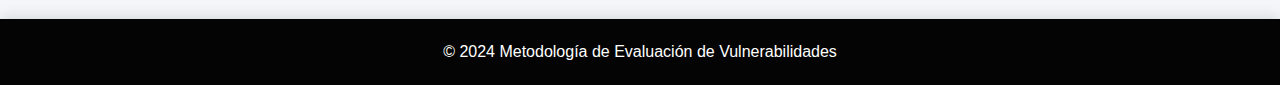
<file: indice.html>
<!DOCTYPE html>
<html lang="es">
<head>
    <meta charset="UTF-8">
    <meta name="viewport" content="width=device-width, initial-scale=1.0">
    <meta name="description" content="Metodología profesional para la evaluación de vulnerabilidades en PYMES">
    <meta name="keywords" content="ciberseguridad, vulnerabilidades, PYMES, herramientas de código abierto, seguridad informática">
    <title>Inicio - Metodología de Evaluación</title>
    <link rel="stylesheet" href="estilos/indice.css">
</head>
<body>
    <header>
        <div class="container">
            <h1>Metodología de Evaluación de Vulnerabilidades</h1>
            <p>Una solución innovadora y accesible para proteger las PYMES en el entorno digital.</p>
        </div>
    </header>

    <nav>
        <ul>
            <li><a href="indice.html">Inicio</a></li>
            <li><a href="herramientas.html">Herramientas</a></li>
            <li><a href="beneficios.html">Beneficios</a></li>
            <li><a href="conclusion.html">Conclusión</a></li>
        </ul>
    </nav>

    <main>
        <!-- Sección de Bienvenida -->
        <section class="bienvenida">
            <h2>Bienvenido a la Metodología de Evaluación de Vulnerabilidades</h2>

            <h3>Concepto</h3>
            <p>Esta metodología ha sido diseñada para proporcionar un marco estructurado y eficiente que permita identificar, 
            evaluar y mitigar las vulnerabilidades en los sistemas informáticos de las pequeñas empresas. 
            A través de un enfoque integral y adaptable, buscamos garantizar que las organizaciones puedan proteger sus 
            activos más valiosos: la información, las redes y los dispositivos.</p>
            <br>
            <h3>Objetivo</h3>
            <p>El objetivo principal de nuestra metodología es ofrecer una evaluación detallada de las 
            vulnerabilidades presentes en los sistemas de las PYMES, permitiendo identificar riesgos y 
            aplicar medidas correctivas para fortalecer la seguridad digital.</p>
            </div>
            <br>
            <h3>Importancia de la Evaluación de Vulnerabilidades</h3>
            <p>En el entorno digital actual, las amenazas a la seguridad informática son cada vez más sofisticadas. 
            Las pequeñas empresas, al estar más expuestas, necesitan protegerse con metodologías efectivas y accesibles.</p>
                <li>Detección temprana de riesgos.</li>
                <li>Mejora de la postura de seguridad.</li>
                <li>Cumplimiento con regulaciones.</li>
                <li>Reducción de posibles daños por ataques cibernéticos.</li>
            </div>
        </section>

        <!-- Sección de Carrusel de Imágenes -->
        <section class="carrusel">
            <h2>Explora Nuestro Enfoque</h2>
            <div class="slider">
                <div class="slide">
                    <img src="img/evaluacion.jpeg" alt="Evaluación de Seguridad">
                    <p>Protege tu red con análisis avanzados.</p>
                </div>
                <div class="slide">
                    <img src="img/herramientas.jpeg" alt="Herramientas de Código Abierto">
                    <p>Utiliza herramientas confiables y gratuitas.</p>
                </div>
                <div class="slide">
                    <img src="img/resultados.jpeg" alt="Resultados Detallados">
                    <p>Obtén reportes claros y accionables.</p>
                </div>
                <div class="slide">
                    <img src="img/cifrado.jpeg" alt="Resultados Detallados">
                    <p>Protege informacion de tu empresa y clientes.</p>
                </div>
            </div>
        </section>

        <!-- Sección de Ventajas -->
        <section class="ventajas">
            <h2>¿Por qué Elegir Esta Metodología?</h2>
            <ul>
                <li><strong>Seguridad:</strong> Mejora la protección de datos sensibles y fortalece tu infraestructura digital.</li>
                <li><strong>Eficiencia:</strong> Reduce el tiempo y esfuerzo necesarios para identificar vulnerabilidades.</li>
                <li><strong>Accesibilidad:</strong> Utiliza herramientas gratuitas de código abierto, sin costos ocultos.</li>
                <li><strong>Actualización continua:</strong> Las herramientas de código abierto están en constante evolución, asegurando que siempre se disponga de las últimas soluciones de seguridad.</li>
                <li><strong>Costos reducidos:</strong> Al no depender de soluciones comerciales costosas, se reducen significativamente los gastos operativos relacionados con la seguridad.</li>
                <li><strong>Facilidad de implementación:</strong> No se requiere personal altamente especializado; cualquier miembro del equipo puede ejecutar la metodología con recursos accesibles.</li>
                <li><strong>Transparencia:</strong> La metodología permite un análisis claro y comprensible de las vulnerabilidades, lo que facilita la toma de decisiones informadas.</li>
                <li><strong>Comunidad activa:</strong> Al utilizar herramientas de código abierto, se accede a una comunidad activa que proporciona soporte, actualizaciones y mejores prácticas.</li>
                <li><strong>Personalización:</strong> Puedes adaptar las herramientas y el enfoque de la metodología según las necesidades específicas de tu empresa.</li>
            </ul>
        </section>

        <!-- Sección de Preguntas Frecuentes (FAQ) -->
        <section class="faq">
            <h2>Preguntas Frecuentes</h2>
            <ul>
                <li><strong>¿Qué es una vulnerabilidad y por qué debo preocuparme por ellas?</strong> <br>
                    Una vulnerabilidad es una debilidad en tu sistema que puede ser explotada por atacantes para obtener acceso no autorizado, robar datos o dañar tu infraestructura. Identificar y corregir estas vulnerabilidades es crucial para mantener la seguridad de tu empresa.                
                <li><strong>¿Qué herramientas se utilizan en la metodología?</strong> <br>
                    La metodología se basa en herramientas de código abierto como Nmap, OpenVAS, y más, que permiten realizar un análisis de vulnerabilidades eficiente.                
                <li><strong>¿Es necesario tener conocimientos previos en ciberseguridad?</strong> <br>
                    No es necesario ser un experto en ciberseguridad. La metodología está diseñada para ser accesible y fácil de seguir para cualquier miembro del equipo de la empresa.               
                <li><strong>¿Esta metodología es adecuada para empresas pequeñas?</strong> <br>
                    Sí, esta metodología ha sido diseñada específicamente para pequeñas y medianas empresas, proporcionando una solución económica y efectiva para mejorar su seguridad digital.                
                <li><strong>¿Cuánto tiempo toma implementar la metodología?</strong> <br>
                    El tiempo de implementación depende del tamaño de tu empresa y la complejidad de tu infraestructura, pero en general, es un proceso rápido que puede completarse en un par de días con el equipo adecuado.
                <li><strong>¿Puedo utilizar esta metodología para proteger otros aspectos de mi negocio, además de la red?</strong> <br>
                    Sí, la metodología no solo se enfoca en la red, sino que también cubre la protección de dispositivos, cuentas bancarias, correos electrónicos y otros puntos críticos de la infraestructura digital de tu empresa.              
                <li><strong>¿Qué pasa si detecto una vulnerabilidad?</strong> <br>
                    Una vez que se detecta una vulnerabilidad, la metodología proporciona un reporte detallado y recomendaciones sobre cómo corregirla, permitiéndote tomar medidas rápidas para mitigar el riesgo.                
                <li><strong>¿Cómo se asegura la calidad y precisión de los resultados?</strong> <br>
                    Las herramientas utilizadas en la metodología están respaldadas por comunidades de código abierto que continuamente las actualizan y mejoran para garantizar la precisión de los resultados.   
                <li><strong>¿Esta metodología es suficiente para proteger mi empresa de todas las amenazas cibernéticas?</strong> <br>
                    Aunque esta metodología es una solución muy eficaz para la identificación y mitigación de vulnerabilidades, la seguridad cibernética es un proceso continuo. Es recomendable complementar esta metodología con otras prácticas de seguridad, como la educación de los empleados y el monitoreo constante.            
            </ul>
        </section>

        <!-- Sección de footer -->
    <footer>
        <p>&copy; 2024 Metodología de Evaluación de Vulnerabilidades</p>
    </footer>
</body>
</html>
</file>
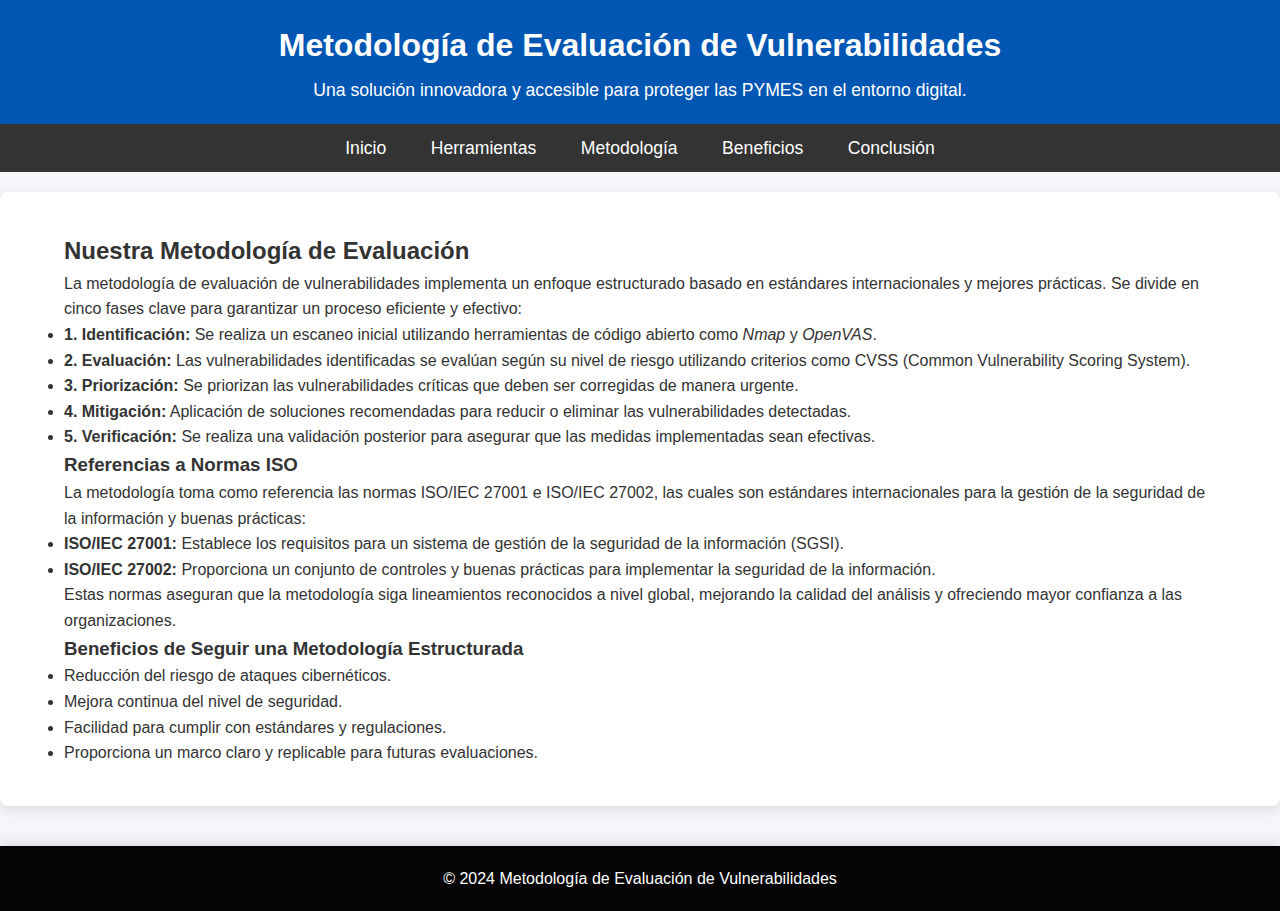
<file: metodologiaa.html>
<!DOCTYPE html>
<html lang="es">
<head>
    <meta charset="UTF-8">
    <meta name="viewport" content="width=device-width, initial-scale=1.0">
    <meta name="description" content="Metodología profesional para la evaluación de vulnerabilidades en PYMES">
    <meta name="keywords" content="ciberseguridad, vulnerabilidades, PYMES, herramientas de código abierto, seguridad informática">
    <title>Inicio - Metodología de Evaluación</title>
    <link rel="stylesheet" href="estilos/indice.css">
</head>
<body>
    <header>
        <div class="container">
            <h1>Metodología de Evaluación de Vulnerabilidades</h1>
            <p>Una solución innovadora y accesible para proteger las PYMES en el entorno digital.</p>
        </div>
    </header>

    <nav>
        <ul>
            <li><a href="index.html">Inicio</a></li>
            <li><a href="herramientas.html">Herramientas</a></li>
            <li><a href="metodologiaa.html">Metodología</a></li> <!-- Nueva pestaña -->
            <li><a href="beneficios.html">Beneficios</a></li>
            <li><a href="conclusion.html">Conclusión</a></li>
        </ul>
    </nav>

    <main>
        <!-- Nueva sección para Metodología -->
        <section class="metodologia">
            <h2>Nuestra Metodología de Evaluación</h2>
            <p>La metodología de evaluación de vulnerabilidades implementa un enfoque estructurado basado en estándares 
            internacionales y mejores prácticas. Se divide en cinco fases clave para garantizar un proceso eficiente y efectivo:</p>
            <ul>
                <li><strong>1. Identificación:</strong> Se realiza un escaneo inicial utilizando herramientas de código abierto como <em>Nmap</em> y <em>OpenVAS</em>.</li>
                <li><strong>2. Evaluación:</strong> Las vulnerabilidades identificadas se evalúan según su nivel de riesgo utilizando criterios como CVSS (Common Vulnerability Scoring System).</li>
                <li><strong>3. Priorización:</strong> Se priorizan las vulnerabilidades críticas que deben ser corregidas de manera urgente.</li>
                <li><strong>4. Mitigación:</strong> Aplicación de soluciones recomendadas para reducir o eliminar las vulnerabilidades detectadas.</li>
                <li><strong>5. Verificación:</strong> Se realiza una validación posterior para asegurar que las medidas implementadas sean efectivas.</li>
            </ul>

            <h3>Referencias a Normas ISO</h3>
            <p>La metodología toma como referencia las normas ISO/IEC 27001 e ISO/IEC 27002, las cuales son estándares internacionales 
            para la gestión de la seguridad de la información y buenas prácticas:</p>
            <ul>
                <li><strong>ISO/IEC 27001:</strong> Establece los requisitos para un sistema de gestión de la seguridad de la información (SGSI).</li>
                <li><strong>ISO/IEC 27002:</strong> Proporciona un conjunto de controles y buenas prácticas para implementar la seguridad de la información.</li>
            </ul>
            <p>Estas normas aseguran que la metodología siga lineamientos reconocidos a nivel global, mejorando la calidad del análisis y 
            ofreciendo mayor confianza a las organizaciones.</p>

            <h3>Beneficios de Seguir una Metodología Estructurada</h3>
            <ul>
                <li>Reducción del riesgo de ataques cibernéticos.</li>
                <li>Mejora continua del nivel de seguridad.</li>
                <li>Facilidad para cumplir con estándares y regulaciones.</li>
                <li>Proporciona un marco claro y replicable para futuras evaluaciones.</li>
            </ul>
        </section>
    </main>

    <!-- Sección de footer -->
    <footer>
        <p>&copy; 2024 Metodología de Evaluación de Vulnerabilidades</p>
    </footer>
</body>
</html>
</file>
<file: estilos/herramientas.css>
/* Estilo general */
body {
    font-family: 'Roboto', sans-serif;
    background-color: #f4f6f9;
    color: #333;
    line-height: 1.6;
    margin: 0;
    padding: 0;
}

/* Encabezado */
header {
    background-color: #0056b3;
    color: white;
    padding: 20px 0;
    text-align: center;
    box-shadow: 0 4px 12px rgba(0, 0, 0, 0.1);
}

header h1 {
    font-size: 2rem;
    margin-bottom: 5px;
    font-weight: 700;
}

header p {
    font-size: 1.1rem;
}
/* Navegación */
.nav {
    background-color: #333;
    padding: 10px 20px;
    border-bottom: 2px solid #ddd;
}

.nav-list {
    list-style: none;
    padding: 0;
    display: flex;
    justify-content: center;
}

.nav-list li {
    margin: 0 15px;
}

.nav-list a {
    text-decoration: none;
    color: #ffffff;
    font-weight: bold;
    transition: color 0.3s ease;
}

.nav-list a:hover {
    color: #0056b3;
    text-decoration: underline;
}

/* Sección general */
.main {
    padding: 20px;
    max-width: 1200px;
    margin: 0 auto;
}

/* Centrado de títulos */
.section-title {
    font-size: 2rem;
    text-align: center;
    margin-bottom: 20px;
    color: #007BFF;
}

/* Herramientas */
.herramientas .tool {
    border: 1px solid #ddd;
    background-color: #f9f9f9;
    padding: 20px;
    margin-bottom: 20px;
    border-radius: 8px;
    box-shadow: 0px 4px 6px rgba(0, 0, 0, 0.1);
    transition: box-shadow 0.3s ease;
}

.tool-title {
    font-size: 1.5rem;
    margin-bottom: 10px;
    color: #333;
}

.tool p, .tool li {
    margin: 8px 0;
    color: #555;
}

.herramientas .tool:hover {
    box-shadow: 0px 8px 16px rgba(0, 0, 0, 0.2);
}

/* Consejos */
.consejos {
    border: 1px solid #ddd;
    background-color: #f9f9f9;
    padding: 20px;
    margin-bottom: 20px;
    border-radius: 8px;
    box-shadow: 0px 4px 6px rgba(0, 0, 0, 0.1);
    transition: box-shadow 0.3s ease;
}

.advice-list li {
    margin-bottom: 10px;
    color: #444;
}

.consejos:hover {
    box-shadow: 0px 8px 16px rgba(0, 0, 0, 0.2);
}

/* Estilos de la sección de conclusión */
.tool {
    background-color: #fff; 
    border-radius: 8px;
    box-shadow: 0 4px 12px rgba(0, 0, 0, 0.1); 
    padding: 40px;
    margin-bottom: 30px; /* Separación entre secciones */
    transition: transform 0.3s ease; /* Efecto de animación */
}

.tool:hover {
    transform: scale(1.02); /* Efecto de aumento al pasar el mouse */
}
</file>
<file: estilos/indice.css>
/* Reset general */
* {
    margin: 0;
    padding: 0;
    box-sizing: border-box;
}

/* Estilos del body */
body {
    font-family: 'Roboto', sans-serif; /* Fuente moderna */
    background-color: #f4f6f9;
    color: #333;
    line-height: 1.6;
    margin: 0;
    padding: 0;
}

/* Estilos del header */
header {
    background-color: #0056b3;
    color: white;
    padding: 20px 0;
    text-align: center;
    box-shadow: 0 4px 12px rgba(0, 0, 0, 0.1);
}

header h1 {
    font-size: 2rem;
    margin-bottom: 5px;
    font-weight: 700;
}

header p {
    font-size: 1.1rem;
}

/* Estilos de la barra de navegación */
nav {
    background-color: #333;
}

nav ul {
    list-style-type: none;
    text-align: center;
    padding: 10px 0;
}

nav ul li {
    display: inline;
    margin: 0 20px;
}

nav ul li a {
    color: white;
    font-size: 1.1rem;
    text-decoration: none;
    transition: color 0.3s ease, transform 0.2s ease, background-color 0.3s ease;
}

nav ul li a:hover {
    color: #fff;
    background-color: #007BFF;
    transform: scale(1.1);
}

/* Estilos de las secciones */
section {
    max-width: 1300px; /* Controlar el ancho máximo para evitar que el texto se extienda demasiado */
    margin: 20px auto; /* Centrar las secciones */
    padding: 40px 5%; /* Añadir relleno a los lados */
    background-color: #fff;
    border-radius: 8px;
    box-shadow: 0 4px 12px rgba(0, 0, 0, 0.1);
    transition: box-shadow 0.3s ease; /* Agregar transición suave al hover */
}

section:hover {
    box-shadow: 0 8px 16px rgba(0, 0, 0, 0.2); /* Aumentar la sombra al hacer hover */
}

/* Estilos para los cuadros de contenido */
section .content-box {
    border: 1px solid #ddd; /* Borde suave */
    background-color: #f9f9f9; /* Fondo claro */
    padding: 15px;
    margin-bottom: 20px;
    border-radius: 8px; /* Bordes redondeados */
    box-shadow: 0 4px 6px rgba(0, 0, 0, 0.1); /* Sombra sutil */
    text-align: justify; /* Alineación justificada del texto */
}

/* Sección de bienvenida */
.bienvenida h2 {
    font-size: 2rem;
    margin-bottom: 20px;
    color: #007BFF;
    text-align: center;
}

.bienvenida p {
    font-size: 1.1rem;
    color: #555;
    text-align: justify; /* Justificar el texto */
}

/* Carrusel de imágenes */
.carrusel h2 {
    font-size: 2rem;
    text-align: center;
    margin-bottom: 20px;
    color: #007BFF;
}

.slider {
    display: flex;
    gap: 20px;
    justify-content: center;
}

.slide {
    flex: 0 0 auto;
    width: 300px;
    border-radius: 10px;
    overflow: hidden;
    box-shadow: 0 4px 12px rgba(0, 0, 0, 0.1);
    transition: box-shadow 0.3s ease;
}

.slide img {
    width: 100%;
    height: 200px;
    object-fit: cover;
}

.slide p {
    padding: 10px;
    background-color: #007BFF;
    color: white;
    font-size: 1.1rem;
    text-align: center;
    border-radius: 0 0 10px 10px;
}

.slide:hover {
    box-shadow: 0 8px 16px rgba(0, 0, 0, 0.2);
}

/* Ventajas */
.ventajas h2 {
    font-size: 2rem;
    margin-bottom: 20px;
    color: #007BFF;
    text-align: center;
}

.ventajas ul {
    list-style-type: none;
    padding: 0;
}

.ventajas ul li {
    font-size: 1.1rem;
    line-height: 1.8;
    padding-left: 1.5rem;
    margin-bottom: 15px;
    position: relative;
    text-align: justify; /* Justificar el texto */
}

.ventajas ul li::before {
    content: "✓";
    color: #000000;
    position: absolute;
    left: 0;
    top: 0;
    margin-top: 2px;
    margin-left: -20px;
}

/* Sección de FAQ */
.faq h2 {
    font-size: 2rem;
    margin-bottom: 20px;
    color: #007BFF;
    text-align: center;
}

.faq ul {
    list-style-type: none;
    padding: 0;
}

.faq ul li {
    font-size: 1.1rem;
    line-height: 1.8;
    padding-left: 1.5rem;
    margin-bottom: 15px;
    position: relative;
    text-align: justify; /* Justificar el texto */
}

.faq ul li::before {
    content: "✓";
    color: #000000;
    position: absolute;
    left: 0;
    top: 0;
    margin-top: 2px;
    margin-left: -20px;
}

/* Estilos del footer */
footer {
    background-color: #040404;
    color: white;
    text-align: center;
    padding: 20px;
    margin-top: 40px;
    box-shadow: 0 -4px 12px rgba(0, 0, 0, 0.1);
}

footer p {
    font-size: 1rem;
}

/* Mejoras de interactividad */
nav ul li a {
    transition: color 0.3s ease, transform 0.2s ease, background-color 0.3s ease;
}

nav ul li a:hover {
    color: #fff;
    background-color: #007BFF;
    transform: scale(1.1);
}

/* Sección de bienvenida */
.bienvenida h2,
.carrusel h2,
.ventajas h2,
.faq h2 {
    font-family: 'Poppins', sans-serif;
    font-weight: 700;
}

/* Box-shadow más suave para las secciones */
section {
    transition: box-shadow 0.3s ease;
}

section:hover {
    box-shadow: 0 8px 16px rgba(0, 0, 0, 0.2);
}

/* Estilos de la sección de conclusión */
.bienvenida, .carrusel, .faq, .ventajas {
    background-color: #fff; 
    border-radius: 8px;
    box-shadow: 0 4px 12px rgba(0, 0, 0, 0.1); 
    padding: 40px;
    margin-bottom: 30px; /* Separación entre secciones */
    transition: transform 0.3s ease; /* Efecto de animación */
}

.bienvenida:hover, .carrusel:hover, .faq:hover, .ventajas:hover {
    transform: scale(1.02); /* Efecto de aumento al pasar el mouse */
}
</file>
<file: estilos/beneficios.css>
/* Reset general */
* {
    margin: 0;
    padding: 0;
    box-sizing: border-box;
}

/* Estilos del body */
body {
    font-family: 'Roboto', sans-serif; /* Fuente moderna */
    background-color: #f4f6f9;
    color: #333;
    line-height: 1.6;
    margin: 0;
    padding: 0;
}

/* Estilos del header */
header {
    background-color: #0056b3;
    color: white;
    padding: 20px 0;
    text-align: center;
    box-shadow: 0 4px 12px rgba(0, 0, 0, 0.1);
}

header h1 {
    font-size: 2rem;
    margin-bottom: 10px;
    font-weight: 700;
}

header p {
    font-size: 1.1rem;
    max-width: 80%;
    margin: 0 auto;
    line-height: 1.4;
}

/* Estilos de la barra de navegación */
nav {
    background-color: #333;
}

nav ul {
    list-style-type: none;
    text-align: center;
    padding: 10px 0;
}

nav ul li {
    display: inline;
    margin: 0 20px;
}

nav ul li a {
    color: white;
    font-size: 1.1rem;
    text-decoration: none;
    transition: color 0.3s ease, transform 0.2s ease; 
}

nav ul li a:hover {
    color: #007BFF;
    transform: scale(1.1); 
}

/* Estilos del main */
main {
    padding: 40px 10%;
}

/* Sección de beneficios */
#benefits {
    background-color: #fff;
    border-radius: 8px;
    box-shadow: 0 4px 12px rgba(0, 0, 0, 0.1);
    padding: 40px;
    margin-bottom: 30px;
}

#benefits h2 {
    color: #007BFF;
    font-size: 2rem;
    margin-bottom: 20px;
    text-align: center;
}

#benefits ul {
    list-style-type: none;
    padding: 0;
}

#benefits ul li {
    font-size: 1.1rem;
    line-height: 1.8;
    padding-left: 1.5rem;
    margin-bottom: 15px;
    position: relative;
}

#benefits ul li::before {
    content: "✓";
    color: #007BFF;
    font-weight: bold;
    position: absolute;
    left: 0;
    top: 0;
    margin-top: 2px;
    margin-left: -20px;
}

/* Estilos del footer */
footer {
    background-color: #040404;
    color: white;
    text-align: center;
    padding: 20px;
    margin-top: 40px;
    box-shadow: 0 -4px 12px rgba(0, 0, 0, 0.1); 
}

footer p {
    font-size: 1rem;
}

/* Estilos de la sección de conclusión */


.benefits:hover {
    transform: scale(1.02); /* Efecto de aumento al pasar el mouse */
}
</file>
<file: estilos/conclusion.css>
/* Reset general */
* {
    margin: 0;
    padding: 0;
    box-sizing: border-box;
}

/* Estilos del body */
body {
    font-family: 'Roboto', sans-serif; /* Fuente moderna */
    background-color: #f4f6f9;
    color: #333;
    line-height: 1.6;
    margin: 0;
    padding: 0;
}

/* Estilos del header */
header {
    background-color: #0056b3;
    color: white;
    padding: 20px 0;
    text-align: center;
    box-shadow: 0 4px 12px rgba(0, 0, 0, 0.1);
}

header h1 {
    font-size: 2rem;
    margin-bottom: 5px;
    font-weight: 700;
}

header p {
    font-size: 1.1rem;
}

/* Estilos de la barra de navegación */
nav {
    background-color: #333;
}

nav ul {
    list-style-type: none;
    text-align: center;
    padding: 10px 0;
}

nav ul li {
    display: inline;
    margin: 0 20px;
}

nav ul li a {
    color: white;
    font-size: 1.1rem;
    text-decoration: none;
    transition: color 0.3s ease, transform 0.2s ease; 
}

nav ul li a:hover {
    color: #007BFF;
    transform: scale(1.1); 
}

/* Estilos del main */
main {
    padding: 40px 10%;
}

/* Estilos de la sección de conclusión */
.conclusion, .recomendaciones, .proximos-pasos {
    background-color: #fff; 
    border-radius: 8px;
    box-shadow: 0 4px 12px rgba(0, 0, 0, 0.1); 
    padding: 40px;
    margin-bottom: 30px; /* Separación entre secciones */
    transition: transform 0.3s ease; /* Efecto de animación */
}

.conclusion:hover, .recomendaciones:hover, .proximos-pasos:hover {
    transform: scale(1.02); /* Efecto de aumento al pasar el mouse */
}

/* Títulos dentro de las secciones */
.conclusion h2, .recomendaciones h2, .proximos-pasos h2 {
    color: #007BFF;
    margin-bottom: 20px;
    text-align: center;
}

.conclusion h2 {
    font-size: 2rem;
}

.recomendaciones h2, .proximos-pasos h2 {
    font-size: 2rem;
}

/* Estilo para los párrafos */
.conclusion p, .proximos-pasos p {
    font-size: 1.1rem;
    margin-bottom: 20px;
    color: #555;
}

/* Estilo para las listas de recomendaciones */
.recomendaciones ul {
    list-style-type: none;
    padding: 0;
}

.recomendaciones ul li {
    font-size: 1.1rem;
    line-height: 1.8;
    padding-left: 1.5rem;
    margin-bottom: 15px;
    position: relative;
}

.recomendaciones ul li::before {
    content: "✓";
    color: #000000; 
    position: absolute;
    left: 0;
    top: 0;
    margin-top: 2px; 
    margin-left: -20px; 
}

/* Estilo para las listas de próximos pasos */
.proximos-pasos ul {
    list-style-type: none;
    padding: 0;
}

.proximos-pasos ul li {
    font-size: 1.1rem;
    line-height: 1.8;
    padding-left: 1.5rem;
    margin-bottom: 15px;
    position: relative;
}

.proximos-pasos ul li::before {
    content: "✓";
    color: #000000; 
    position: absolute;
    left: 0;
    top: 0;
    margin-top: 2px; 
    margin-left: -20px; 
}

/* Estilos del footer */
footer {
    background-color: #040404;
    color: white;
    text-align: center;
    padding: 20px;
    margin-top: 40px;
    box-shadow: 0 -4px 12px rgba(0, 0, 0, 0.1); 
}

footer p {
    font-size: 1rem;
}
</file>
